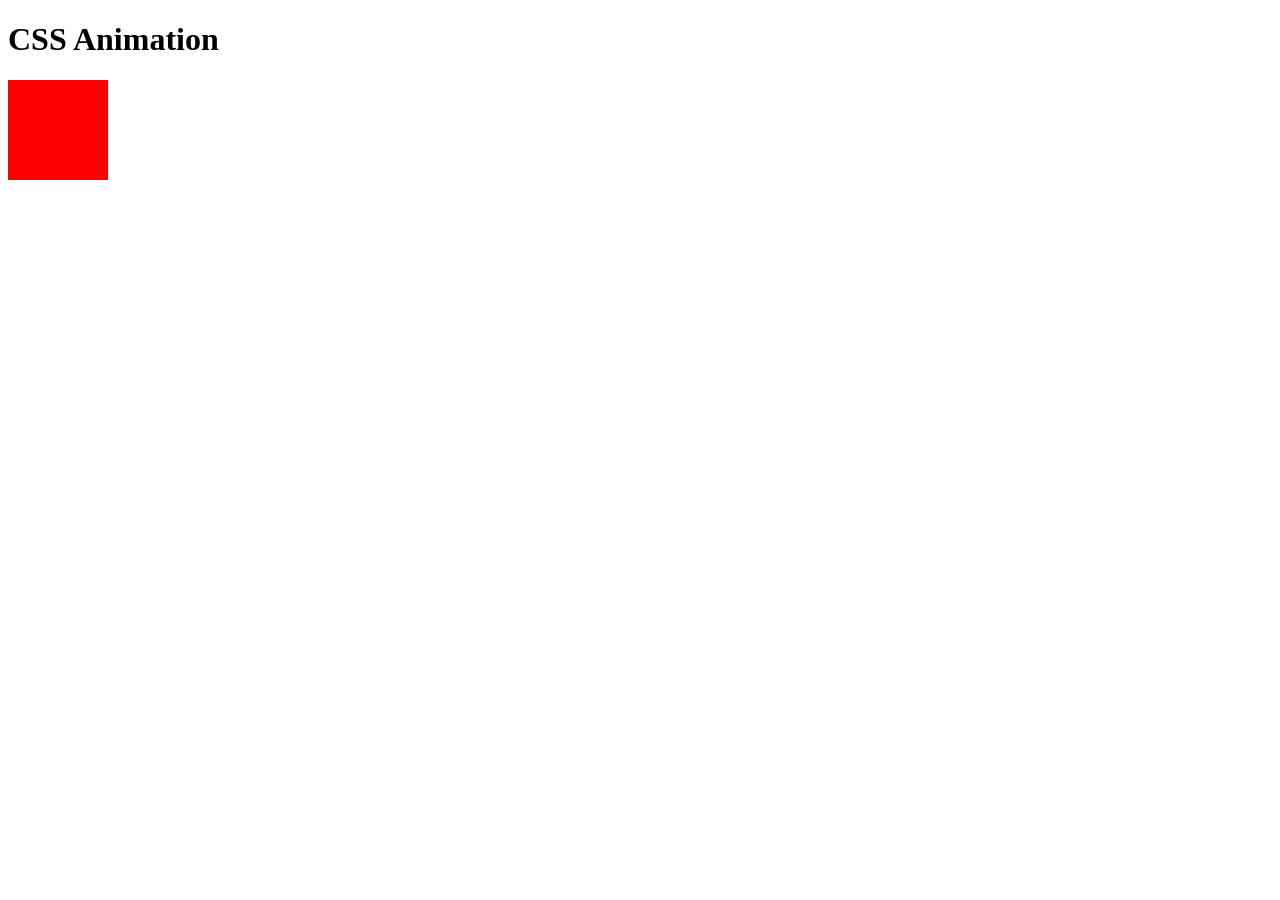
<file: FRONT END/HTML_CSS_PERENEXA/Animations/index.html>
<!DOCTYPE html>
<html>
<head>
<style> 
div {
  width: 100px;
  height: 100px;
  background-color: red;
  animation-name: example;
  animation-duration: 4s ;
  animation-iteration-count: infinite;
  animation-direction: alternate;
  
}

@keyframes example {
  from {background-color: red; border-radius: 0;}
  to {background-color: yellow; border-radius: 50%;}
}
</style>
</head>
<body>

<h1>CSS Animation</h1>

<div></div>



</body>
</html>
</file>
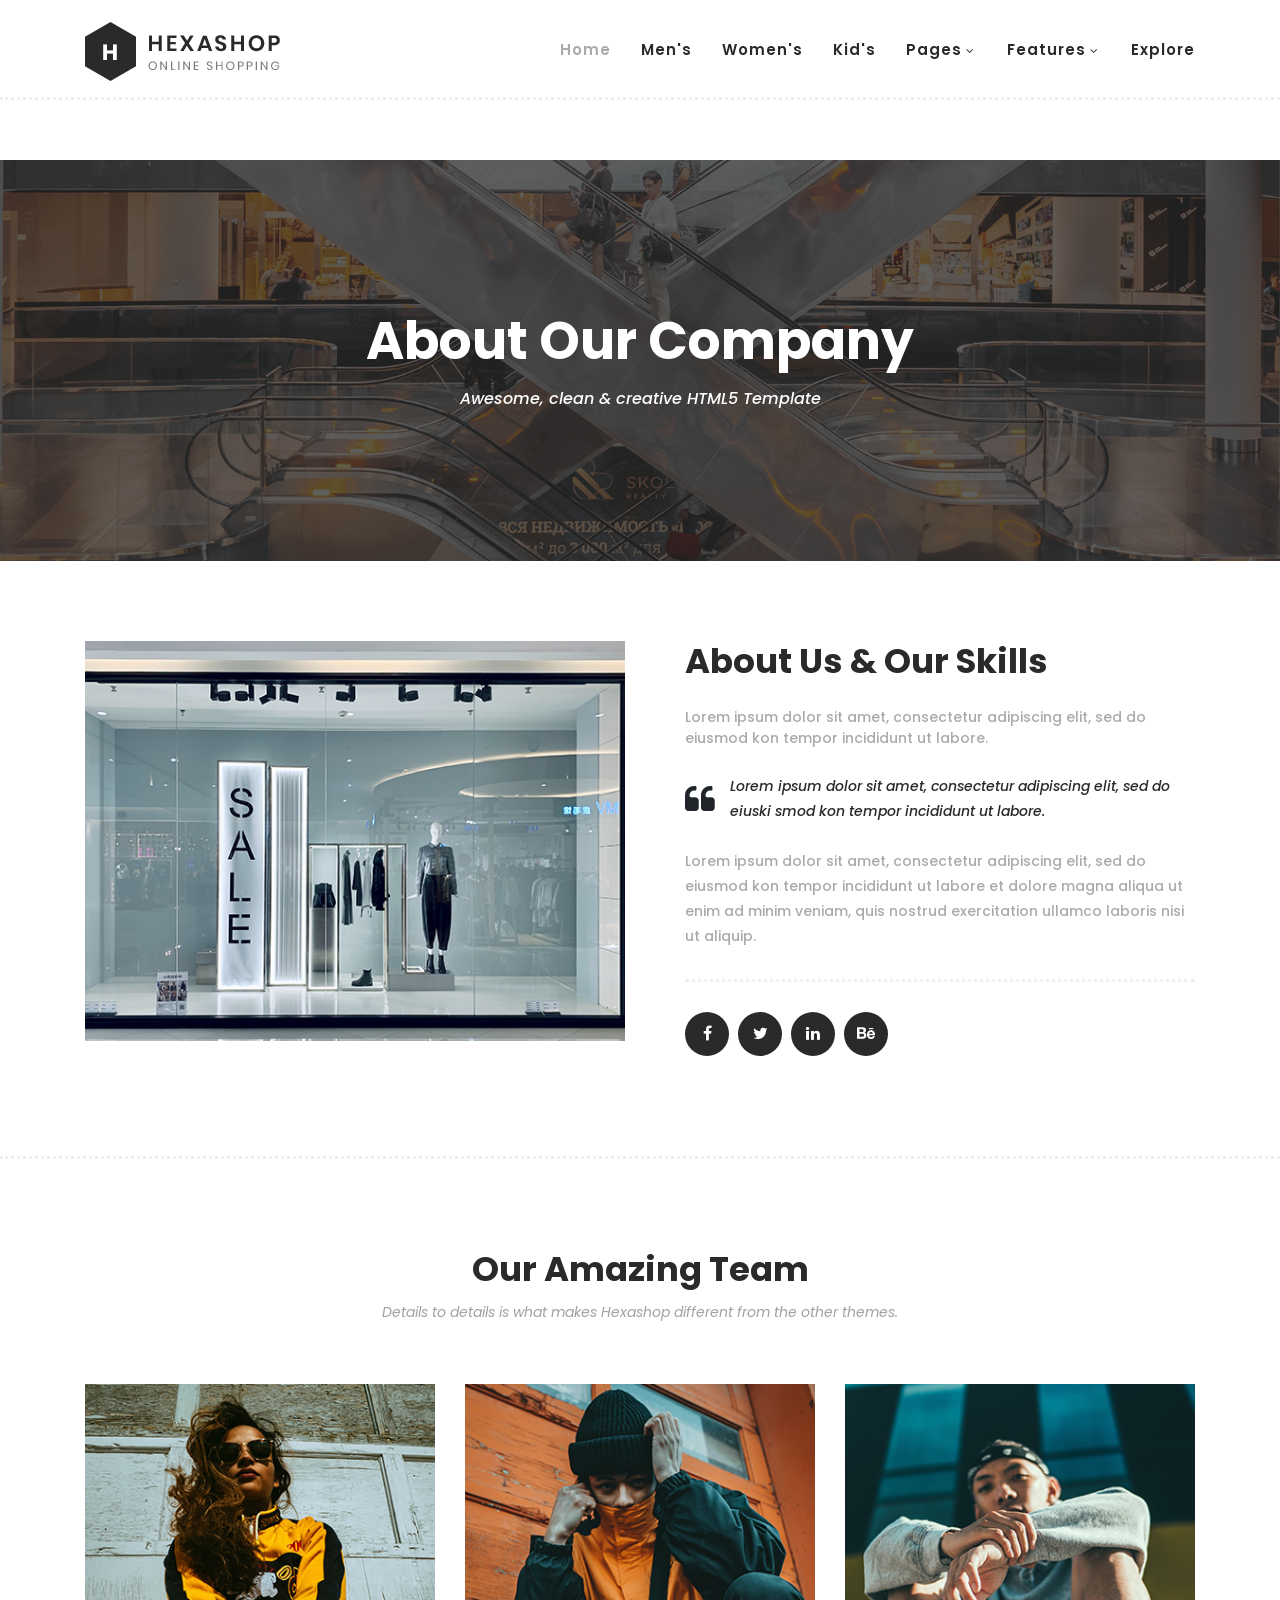
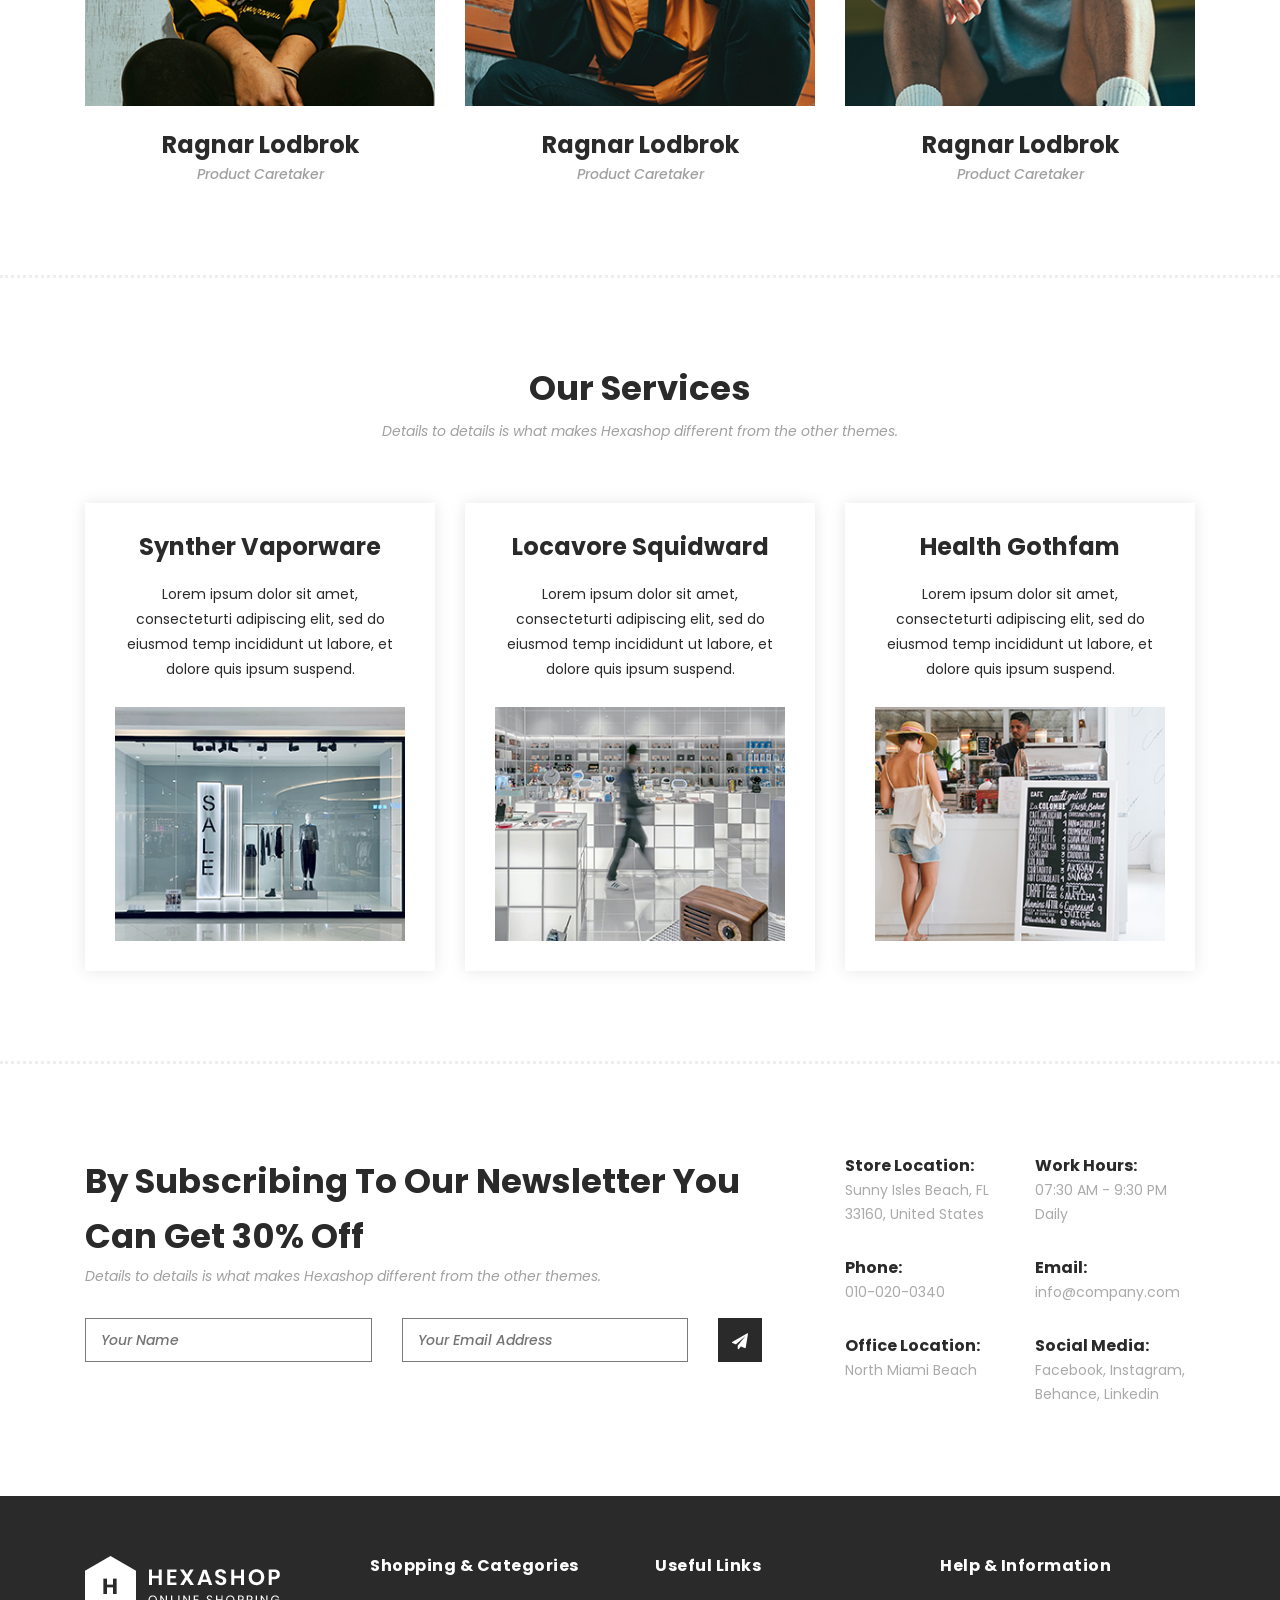
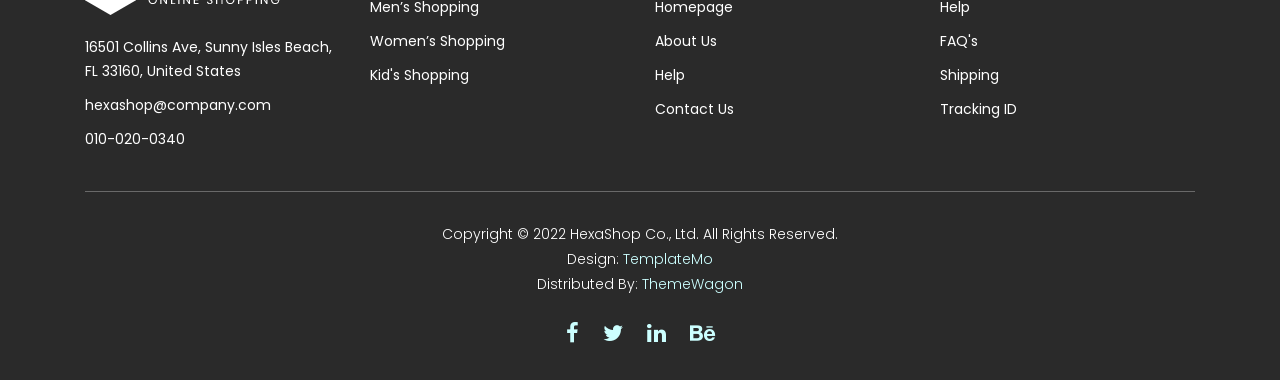
<file: BACK END/templetes/hexashop-1.0.0/hexashop-1.0.0/about.html>
<!DOCTYPE html>
<html lang="en">

  <head>

    <meta charset="utf-8">
    <meta name="viewport" content="width=device-width, initial-scale=1, shrink-to-fit=no">
    <meta name="description" content="">
    <meta name="author" content="">
    <link href="https://fonts.googleapis.com/css?family=Poppins:100,200,300,400,500,600,700,800,900&display=swap" rel="stylesheet">

    <title>Hexashop - About Page</title>


    <!-- Additional CSS Files -->
    <link rel="stylesheet" type="text/css" href="assets/css/bootstrap.min.css">

    <link rel="stylesheet" type="text/css" href="assets/css/font-awesome.css">

    <link rel="stylesheet" href="assets/css/templatemo-hexashop.css">

    <link rel="stylesheet" href="assets/css/owl-carousel.css">

    <link rel="stylesheet" href="assets/css/lightbox.css">
<!--

TemplateMo 571 Hexashop

https://templatemo.com/tm-571-hexashop

-->
    </head>
    
    <body>
    
    <!-- ***** Preloader Start ***** -->
    <div id="preloader">
        <div class="jumper">
            <div></div>
            <div></div>
            <div></div>
        </div>
    </div>  
    <!-- ***** Preloader End ***** -->
    
    
    <!-- ***** Header Area Start ***** -->
    <header class="header-area header-sticky">
        <div class="container">
            <div class="row">
                <div class="col-12">
                    <nav class="main-nav">
                        <!-- ***** Logo Start ***** -->
                        <a href="index.html" class="logo">
                            <img src="assets/images/logo.png">
                        </a>
                        <!-- ***** Logo End ***** -->
                        <!-- ***** Menu Start ***** -->
                        <ul class="nav">
                            <li class="scroll-to-section"><a href="index.html" class="active">Home</a></li>
                            <li class="scroll-to-section"><a href="index.html">Men's</a></li>
                            <li class="scroll-to-section"><a href="index.html">Women's</a></li>
                            <li class="scroll-to-section"><a href="index.html">Kid's</a></li>
                            <li class="submenu">
                                <a href="javascript:;">Pages</a>
                                <ul>
                                    <li><a href="about.html">About Us</a></li>
                                    <li><a href="products.html">Products</a></li>
                                    <li><a href="single-product.html">Single Product</a></li>
                                    <li><a href="contact.html">Contact Us</a></li>
                                </ul>
                            </li>
                            <li class="submenu">
                                <a href="javascript:;">Features</a>
                                <ul>
                                    <li><a href="#">Features Page 1</a></li>
                                    <li><a href="#">Features Page 2</a></li>
                                    <li><a href="#">Features Page 3</a></li>
                                    <li><a rel="nofollow" href="https://templatemo.com/page/4" target="_blank">Template Page 4</a></li>
                                </ul>
                            </li>
                            <li class="scroll-to-section"><a href="index.html">Explore</a></li>
                        </ul>        
                        <a class='menu-trigger'>
                            <span>Menu</span>
                        </a>
                        <!-- ***** Menu End ***** -->
                    </nav>
                </div>
            </div>
        </div>
    </header>
    <!-- ***** Header Area End ***** -->

    <!-- ***** Main Banner Area Start ***** -->
    <div class="page-heading about-page-heading" id="top">
        <div class="container">
            <div class="row">
                <div class="col-lg-12">
                    <div class="inner-content">
                        <h2>About Our Company</h2>
                        <span>Awesome, clean &amp; creative HTML5 Template</span>
                    </div>
                </div>
            </div>
        </div>
    </div>
    <!-- ***** Main Banner Area End ***** -->

    <!-- ***** About Area Starts ***** -->
    <div class="about-us">
        <div class="container">
            <div class="row">
                <div class="col-lg-6">
                    <div class="left-image">
                        <img src="assets/images/about-left-image.jpg" alt="">
                    </div>
                </div>
                <div class="col-lg-6">
                    <div class="right-content">
                        <h4>About Us &amp; Our Skills</h4>
                        <span>Lorem ipsum dolor sit amet, consectetur adipiscing elit, sed do eiusmod kon tempor incididunt ut labore.</span>
                        <div class="quote">
                            <i class="fa fa-quote-left"></i><p>Lorem ipsum dolor sit amet, consectetur adipiscing elit, sed do eiuski smod kon tempor incididunt ut labore.</p>
                        </div>
                        <p>Lorem ipsum dolor sit amet, consectetur adipiscing elit, sed do eiusmod kon tempor incididunt ut labore et dolore magna aliqua ut enim ad minim veniam, quis nostrud exercitation ullamco laboris nisi ut aliquip.</p>
                        <ul>
                            <li><a href="#"><i class="fa fa-facebook"></i></a></li>
                            <li><a href="#"><i class="fa fa-twitter"></i></a></li>
                            <li><a href="#"><i class="fa fa-linkedin"></i></a></li>
                            <li><a href="#"><i class="fa fa-behance"></i></a></li>
                        </ul>
                    </div>
                </div>
            </div>
        </div>
    </div>
    <!-- ***** About Area Ends ***** -->

    <!-- ***** Our Team Area Starts ***** -->
    <section class="our-team">
        <div class="container">
            <div class="row">
                <div class="col-lg-12">
                    <div class="section-heading">
                        <h2>Our Amazing Team</h2>
                        <span>Details to details is what makes Hexashop different from the other themes.</span>
                    </div>
                </div>
                <div class="col-lg-4">
                    <div class="team-item">
                        <div class="thumb">
                            <div class="hover-effect">
                                <div class="inner-content">
                                    <ul>
                                        <li><a href="#"><i class="fa fa-facebook"></i></a></li>
                                        <li><a href="#"><i class="fa fa-twitter"></i></a></li>
                                        <li><a href="#"><i class="fa fa-linkedin"></i></a></li>
                                        <li><a href="#"><i class="fa fa-behance"></i></a></li>
                                    </ul>
                                </div>
                            </div>
                            <img src="assets/images/team-member-01.jpg">
                        </div>
                        <div class="down-content">
                            <h4>Ragnar Lodbrok</h4>
                            <span>Product Caretaker</span>
                        </div>
                    </div>
                </div>
                <div class="col-lg-4">
                    <div class="team-item">
                        <div class="thumb">
                            <div class="hover-effect">
                                <div class="inner-content">
                                    <ul>
                                        <li><a href="#"><i class="fa fa-facebook"></i></a></li>
                                        <li><a href="#"><i class="fa fa-twitter"></i></a></li>
                                        <li><a href="#"><i class="fa fa-linkedin"></i></a></li>
                                        <li><a href="#"><i class="fa fa-behance"></i></a></li>
                                    </ul>
                                </div>
                            </div>
                            <img src="assets/images/team-member-02.jpg">
                        </div>
                        <div class="down-content">
                            <h4>Ragnar Lodbrok</h4>
                            <span>Product Caretaker</span>
                        </div>
                    </div>
                </div>
                <div class="col-lg-4">
                    <div class="team-item">
                        <div class="thumb">
                            <div class="hover-effect">
                                <div class="inner-content">
                                    <ul>
                                        <li><a href="#"><i class="fa fa-facebook"></i></a></li>
                                        <li><a href="#"><i class="fa fa-twitter"></i></a></li>
                                        <li><a href="#"><i class="fa fa-linkedin"></i></a></li>
                                        <li><a href="#"><i class="fa fa-behance"></i></a></li>
                                    </ul>
                                </div>
                            </div>
                            <img src="assets/images/team-member-03.jpg">
                        </div>
                        <div class="down-content">
                            <h4>Ragnar Lodbrok</h4>
                            <span>Product Caretaker</span>
                        </div>
                    </div>
                </div>
            </div>
        </div>
    </section>
    <!-- ***** Our Team Area Ends ***** -->

    <!-- ***** Services Area Starts ***** -->
    <section class="our-services">
        <div class="container">
            <div class="row">
                <div class="col-lg-12">
                    <div class="section-heading">
                        <h2>Our Services</h2>
                        <span>Details to details is what makes Hexashop different from the other themes.</span>
                    </div>
                </div>
                <div class="col-lg-4">
                    <div class="service-item">
                        <h4>Synther Vaporware</h4>
                        <p>Lorem ipsum dolor sit amet, consecteturti adipiscing elit, sed do eiusmod temp incididunt ut labore, et dolore quis ipsum suspend.</p>
                        <img src="assets/images/service-01.jpg" alt="">
                    </div>
                </div>
                <div class="col-lg-4">
                    <div class="service-item">
                        <h4>Locavore Squidward</h4>
                        <p>Lorem ipsum dolor sit amet, consecteturti adipiscing elit, sed do eiusmod temp incididunt ut labore, et dolore quis ipsum suspend.</p>
                        <img src="assets/images/service-02.jpg" alt="">
                    </div>
                </div>
                <div class="col-lg-4">
                    <div class="service-item">
                        <h4>Health Gothfam</h4>
                        <p>Lorem ipsum dolor sit amet, consecteturti adipiscing elit, sed do eiusmod temp incididunt ut labore, et dolore quis ipsum suspend.</p>
                        <img src="assets/images/service-03.jpg" alt="">
                    </div>
                </div>
            </div>
        </div>
    </section>
    <!-- ***** Services Area Ends ***** -->

    <!-- ***** Subscribe Area Starts ***** -->
    <div class="subscribe">
        <div class="container">
            <div class="row">
                <div class="col-lg-8">
                    <div class="section-heading">
                        <h2>By Subscribing To Our Newsletter You Can Get 30% Off</h2>
                        <span>Details to details is what makes Hexashop different from the other themes.</span>
                    </div>
                    <form id="subscribe" action="" method="get">
                        <div class="row">
                          <div class="col-lg-5">
                            <fieldset>
                              <input name="name" type="text" id="name" placeholder="Your Name" required="">
                            </fieldset>
                          </div>
                          <div class="col-lg-5">
                            <fieldset>
                              <input name="email" type="text" id="email" pattern="[^ @]*@[^ @]*" placeholder="Your Email Address" required="">
                            </fieldset>
                          </div>
                          <div class="col-lg-2">
                            <fieldset>
                              <button type="submit" id="form-submit" class="main-dark-button"><i class="fa fa-paper-plane"></i></button>
                            </fieldset>
                          </div>
                        </div>
                    </form>
                </div>
                <div class="col-lg-4">
                    <div class="row">
                        <div class="col-6">
                            <ul>
                                <li>Store Location:<br><span>Sunny Isles Beach, FL 33160, United States</span></li>
                                <li>Phone:<br><span>010-020-0340</span></li>
                                <li>Office Location:<br><span>North Miami Beach</span></li>
                            </ul>
                        </div>
                        <div class="col-6">
                            <ul>
                                <li>Work Hours:<br><span>07:30 AM - 9:30 PM Daily</span></li>
                                <li>Email:<br><span>info@company.com</span></li>
                                <li>Social Media:<br><span><a href="#">Facebook</a>, <a href="#">Instagram</a>, <a href="#">Behance</a>, <a href="#">Linkedin</a></span></li>
                            </ul>
                        </div>
                    </div>
                </div>
            </div>
        </div>
    </div>
    <!-- ***** Subscribe Area Ends ***** -->

    <!-- ***** Footer Start ***** -->
    <footer>
        <div class="container">
            <div class="row">
                <div class="col-lg-3">
                    <div class="first-item">
                        <div class="logo">
                            <img src="assets/images/white-logo.png" alt="hexashop ecommerce templatemo">
                        </div>
                        <ul>
                            <li><a href="#">16501 Collins Ave, Sunny Isles Beach, FL 33160, United States</a></li>
                            <li><a href="#">hexashop@company.com</a></li>
                            <li><a href="#">010-020-0340</a></li>
                        </ul>
                    </div>
                </div>
                <div class="col-lg-3">
                    <h4>Shopping &amp; Categories</h4>
                    <ul>
                        <li><a href="#">Men’s Shopping</a></li>
                        <li><a href="#">Women’s Shopping</a></li>
                        <li><a href="#">Kid's Shopping</a></li>
                    </ul>
                </div>
                <div class="col-lg-3">
                    <h4>Useful Links</h4>
                    <ul>
                        <li><a href="#">Homepage</a></li>
                        <li><a href="#">About Us</a></li>
                        <li><a href="#">Help</a></li>
                        <li><a href="#">Contact Us</a></li>
                    </ul>
                </div>
                <div class="col-lg-3">
                    <h4>Help &amp; Information</h4>
                    <ul>
                        <li><a href="#">Help</a></li>
                        <li><a href="#">FAQ's</a></li>
                        <li><a href="#">Shipping</a></li>
                        <li><a href="#">Tracking ID</a></li>
                    </ul>
                </div>
                <div class="col-lg-12">
                    <div class="under-footer">
                        <p>Copyright © 2022 HexaShop Co., Ltd. All Rights Reserved. 
                        
                        <br>Design: <a href="https://templatemo.com" target="_parent" title="free css templates">TemplateMo</a>

                        <br>Distributed By: <a href="https://themewagon.com" target="_blank" title="free & premium responsive templates">ThemeWagon</a></p>
                        <ul>
                            <li><a href="#"><i class="fa fa-facebook"></i></a></li>
                            <li><a href="#"><i class="fa fa-twitter"></i></a></li>
                            <li><a href="#"><i class="fa fa-linkedin"></i></a></li>
                            <li><a href="#"><i class="fa fa-behance"></i></a></li>
                        </ul>
                    </div>
                </div>
            </div>
        </div>
    </footer>
    

    <!-- jQuery -->
    <script src="assets/js/jquery-2.1.0.min.js"></script>

    <!-- Bootstrap -->
    <script src="assets/js/popper.js"></script>
    <script src="assets/js/bootstrap.min.js"></script>

    <!-- Plugins -->
    <script src="assets/js/owl-carousel.js"></script>
    <script src="assets/js/accordions.js"></script>
    <script src="assets/js/datepicker.js"></script>
    <script src="assets/js/scrollreveal.min.js"></script>
    <script src="assets/js/waypoints.min.js"></script>
    <script src="assets/js/jquery.counterup.min.js"></script>
    <script src="assets/js/imgfix.min.js"></script> 
    <script src="assets/js/slick.js"></script> 
    <script src="assets/js/lightbox.js"></script> 
    <script src="assets/js/isotope.js"></script> 
    
    <!-- Global Init -->
    <script src="assets/js/custom.js"></script>

    <script>

        $(function() {
            var selectedClass = "";
            $("p").click(function(){
            selectedClass = $(this).attr("data-rel");
            $("#portfolio").fadeTo(50, 0.1);
                $("#portfolio div").not("."+selectedClass).fadeOut();
            setTimeout(function() {
              $("."+selectedClass).fadeIn();
              $("#portfolio").fadeTo(50, 1);
            }, 500);
                
            });
        });

    </script>

  </body>

</html>
</file>
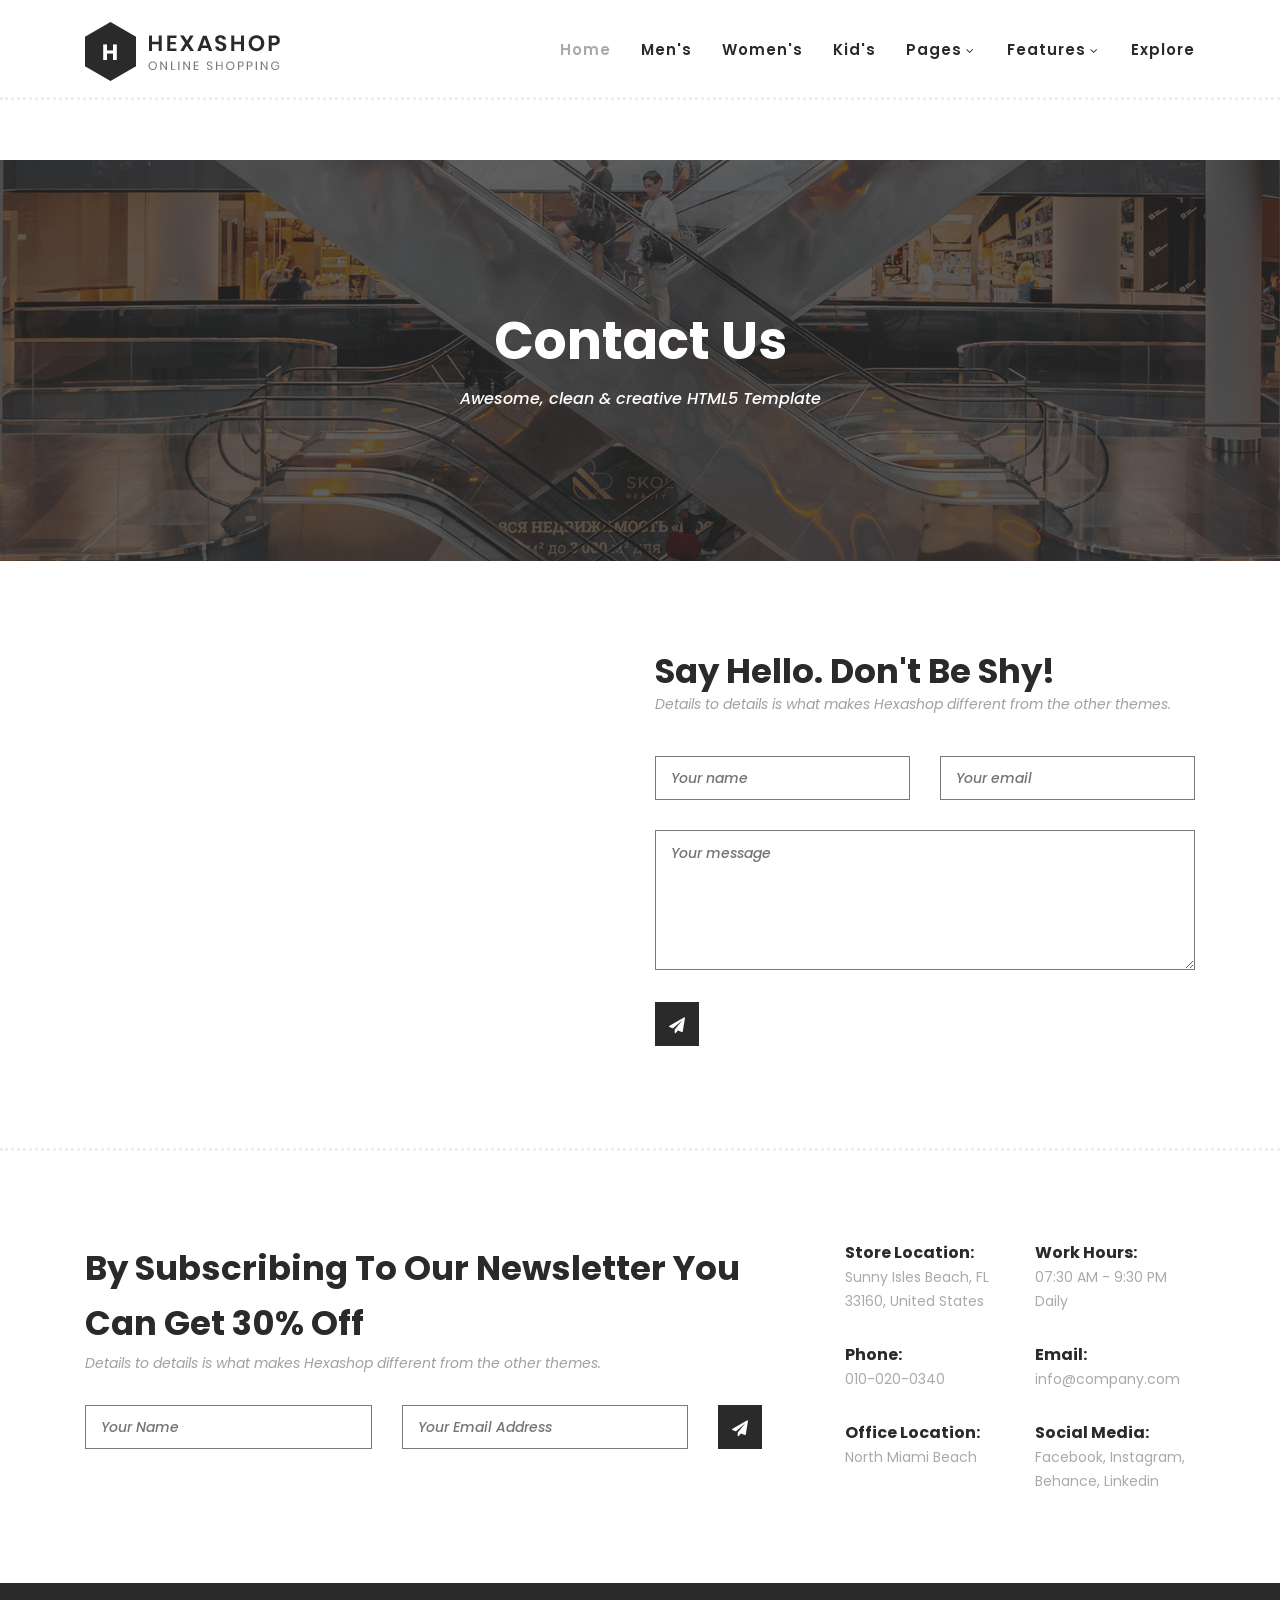
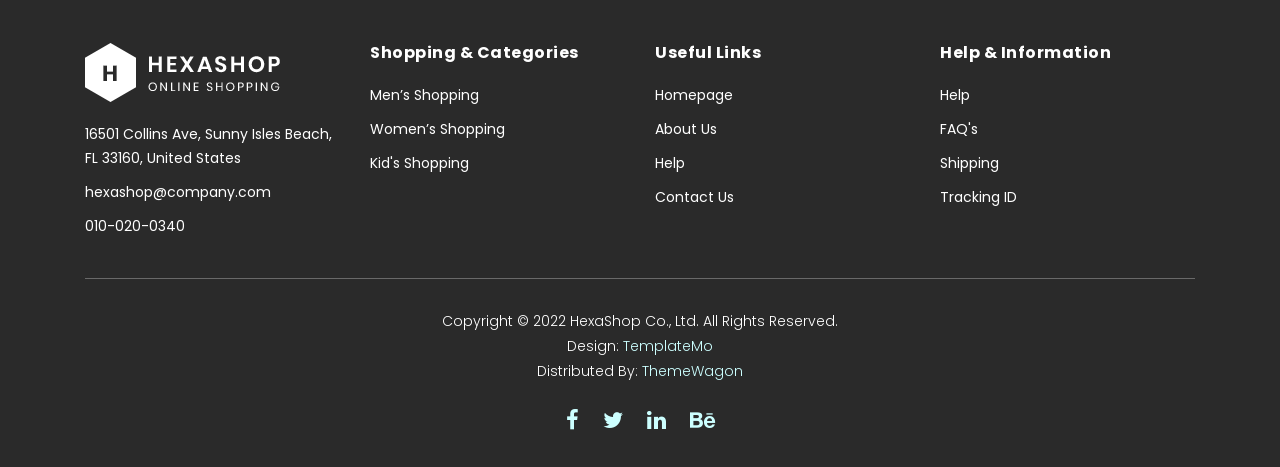
<file: BACK END/templetes/hexashop-1.0.0/hexashop-1.0.0/contact.html>
<!DOCTYPE html>
<html lang="en">

  <head>

    <meta charset="utf-8">
    <meta name="viewport" content="width=device-width, initial-scale=1, shrink-to-fit=no">
    <meta name="description" content="">
    <meta name="author" content="">
    <link href="https://fonts.googleapis.com/css?family=Poppins:100,200,300,400,500,600,700,800,900&display=swap" rel="stylesheet">

    <title>Hexashop - Contact Page</title>


    <!-- Additional CSS Files -->
    <link rel="stylesheet" type="text/css" href="assets/css/bootstrap.min.css">

    <link rel="stylesheet" type="text/css" href="assets/css/font-awesome.css">

    <link rel="stylesheet" href="assets/css/templatemo-hexashop.css">

    <link rel="stylesheet" href="assets/css/owl-carousel.css">

    <link rel="stylesheet" href="assets/css/lightbox.css">
<!--

TemplateMo 571 Hexashop

https://templatemo.com/tm-571-hexashop

-->
    </head>
    
    <body>
    
    <!-- ***** Preloader Start ***** -->
    <div id="preloader">
        <div class="jumper">
            <div></div>
            <div></div>
            <div></div>
        </div>
    </div>  
    <!-- ***** Preloader End ***** -->
    
    
    <!-- ***** Header Area Start ***** -->
    <header class="header-area header-sticky">
        <div class="container">
            <div class="row">
                <div class="col-12">
                    <nav class="main-nav">
                        <!-- ***** Logo Start ***** -->
                        <a href="index.html" class="logo">
                            <img src="assets/images/logo.png">
                        </a>
                        <!-- ***** Logo End ***** -->
                        <!-- ***** Menu Start ***** -->
                        <ul class="nav">
                            <li class="scroll-to-section"><a href="index.html" class="active">Home</a></li>
                            <li class="scroll-to-section"><a href="index.html">Men's</a></li>
                            <li class="scroll-to-section"><a href="index.html">Women's</a></li>
                            <li class="scroll-to-section"><a href="index.html">Kid's</a></li>
                            <li class="submenu">
                                <a href="javascript:;">Pages</a>
                                <ul>
                                    <li><a href="about.html">About Us</a></li>
                                    <li><a href="products.html">Products</a></li>
                                    <li><a href="single-product.html">Single Product</a></li>
                                    <li><a href="contact.html">Contact Us</a></li>
                                </ul>
                            </li>
                            <li class="submenu">
                                <a href="javascript:;">Features</a>
                                <ul>
                                    <li><a href="#">Features Page 1</a></li>
                                    <li><a href="#">Features Page 2</a></li>
                                    <li><a href="#">Features Page 3</a></li>
                                    <li><a rel="nofollow" href="https://templatemo.com/page/4" target="_blank">Template Page 4</a></li>
                                </ul>
                            </li>
                            <li class="scroll-to-section"><a href="index.html">Explore</a></li>
                        </ul>        
                        <a class='menu-trigger'>
                            <span>Menu</span>
                        </a>
                        <!-- ***** Menu End ***** -->
                    </nav>
                </div>
            </div>
        </div>
    </header>
    <!-- ***** Header Area End ***** -->

    <!-- ***** Main Banner Area Start ***** -->
    <div class="page-heading about-page-heading" id="top">
        <div class="container">
            <div class="row">
                <div class="col-lg-12">
                    <div class="inner-content">
                        <h2>Contact Us</h2>
                        <span>Awesome, clean &amp; creative HTML5 Template</span>
                    </div>
                </div>
            </div>
        </div>
    </div>
    <!-- ***** Main Banner Area End ***** -->

    <!-- ***** Contact Area Starts ***** -->
    <div class="contact-us">
        <div class="container">
            <div class="row">
                <div class="col-lg-6">
                    <div id="map">
                      <iframe src="https://www.google.com/maps/embed?pb=!1m18!1m12!1m3!1d90186.37207676383!2d-80.13495239500924!3d25.9317678710111!2m3!1f0!2f0!3f0!3m2!1i1024!2i768!4f13.1!3m3!1m2!1s0x88d9ad1877e4a82d%3A0xa891714787d1fb5e!2sPier%20Park!5e1!3m2!1sen!2sth!4v1637512439384!5m2!1sen!2sth" width="100%" height="400px" frameborder="0" style="border:0" allowfullscreen></iframe>
                      <!-- You can simply copy and paste "Embed a map" code from Google Maps for any location. -->
                      
                    </div>
                </div>
                <div class="col-lg-6">
                    <div class="section-heading">
                        <h2>Say Hello. Don't Be Shy!</h2>
                        <span>Details to details is what makes Hexashop different from the other themes.</span>
                    </div>
                    <form id="contact" action="" method="post">
                        <div class="row">
                          <div class="col-lg-6">
                            <fieldset>
                              <input name="name" type="text" id="name" placeholder="Your name" required="">
                            </fieldset>
                          </div>
                          <div class="col-lg-6">
                            <fieldset>
                              <input name="email" type="text" id="email" placeholder="Your email" required="">
                            </fieldset>
                          </div>
                          <div class="col-lg-12">
                            <fieldset>
                              <textarea name="message" rows="6" id="message" placeholder="Your message" required=""></textarea>
                            </fieldset>
                          </div>
                          <div class="col-lg-12">
                            <fieldset>
                              <button type="submit" id="form-submit" class="main-dark-button"><i class="fa fa-paper-plane"></i></button>
                          </div>
                        </div>
                      </form>
                </div>
            </div>
        </div>
    </div>
    <!-- ***** Contact Area Ends ***** -->

    <!-- ***** Subscribe Area Starts ***** -->
    <div class="subscribe">
        <div class="container">
            <div class="row">
                <div class="col-lg-8">
                    <div class="section-heading">
                        <h2>By Subscribing To Our Newsletter You Can Get 30% Off</h2>
                        <span>Details to details is what makes Hexashop different from the other themes.</span>
                    </div>
                    <form id="subscribe" action="" method="get">
                        <div class="row">
                          <div class="col-lg-5">
                            <fieldset>
                              <input name="name" type="text" id="name" placeholder="Your Name" required="">
                            </fieldset>
                          </div>
                          <div class="col-lg-5">
                            <fieldset>
                              <input name="email" type="text" id="email" pattern="[^ @]*@[^ @]*" placeholder="Your Email Address" required="">
                            </fieldset>
                          </div>
                          <div class="col-lg-2">
                            <fieldset>
                              <button type="submit" id="form-submit" class="main-dark-button"><i class="fa fa-paper-plane"></i></button>
                            </fieldset>
                          </div>
                        </div>
                    </form>
                </div>
                <div class="col-lg-4">
                    <div class="row">
                        <div class="col-6">
                            <ul>
                                <li>Store Location:<br><span>Sunny Isles Beach, FL 33160, United States</span></li>
                                <li>Phone:<br><span>010-020-0340</span></li>
                                <li>Office Location:<br><span>North Miami Beach</span></li>
                            </ul>
                        </div>
                        <div class="col-6">
                            <ul>
                                <li>Work Hours:<br><span>07:30 AM - 9:30 PM Daily</span></li>
                                <li>Email:<br><span>info@company.com</span></li>
                                <li>Social Media:<br><span><a href="#">Facebook</a>, <a href="#">Instagram</a>, <a href="#">Behance</a>, <a href="#">Linkedin</a></span></li>
                            </ul>
                        </div>
                    </div>
                </div>
            </div>
        </div>
    </div>
    <!-- ***** Subscribe Area Ends ***** -->

    <!-- ***** Footer Start ***** -->
    <footer>
        <div class="container">
            <div class="row">
                <div class="col-lg-3">
                    <div class="first-item">
                        <div class="logo">
                            <img src="assets/images/white-logo.png" alt="hexashop ecommerce templatemo">
                        </div>
                        <ul>
                            <li><a href="#">16501 Collins Ave, Sunny Isles Beach, FL 33160, United States</a></li>
                            <li><a href="#">hexashop@company.com</a></li>
                            <li><a href="#">010-020-0340</a></li>
                        </ul>
                    </div>
                </div>
                <div class="col-lg-3">
                    <h4>Shopping &amp; Categories</h4>
                    <ul>
                        <li><a href="#">Men’s Shopping</a></li>
                        <li><a href="#">Women’s Shopping</a></li>
                        <li><a href="#">Kid's Shopping</a></li>
                    </ul>
                </div>
                <div class="col-lg-3">
                    <h4>Useful Links</h4>
                    <ul>
                        <li><a href="#">Homepage</a></li>
                        <li><a href="#">About Us</a></li>
                        <li><a href="#">Help</a></li>
                        <li><a href="#">Contact Us</a></li>
                    </ul>
                </div>
                <div class="col-lg-3">
                    <h4>Help &amp; Information</h4>
                    <ul>
                        <li><a href="#">Help</a></li>
                        <li><a href="#">FAQ's</a></li>
                        <li><a href="#">Shipping</a></li>
                        <li><a href="#">Tracking ID</a></li>
                    </ul>
                </div>
                <div class="col-lg-12">
                    <div class="under-footer">
                        <p>Copyright © 2022 HexaShop Co., Ltd. All Rights Reserved. 
                        
                        <br>Design: <a href="https://templatemo.com" target="_parent" title="free css templates">TemplateMo</a>

                        <br>Distributed By: <a href="https://themewagon.com" target="_blank" title="free & premium responsive templates">ThemeWagon</a></p>
                        <ul>
                            <li><a href="#"><i class="fa fa-facebook"></i></a></li>
                            <li><a href="#"><i class="fa fa-twitter"></i></a></li>
                            <li><a href="#"><i class="fa fa-linkedin"></i></a></li>
                            <li><a href="#"><i class="fa fa-behance"></i></a></li>
                        </ul>
                    </div>
                </div>
            </div>
        </div>
    </footer>
    

    <!-- jQuery -->
    <script src="assets/js/jquery-2.1.0.min.js"></script>

    <!-- Bootstrap -->
    <script src="assets/js/popper.js"></script>
    <script src="assets/js/bootstrap.min.js"></script>

    <!-- Plugins -->
    <script src="assets/js/owl-carousel.js"></script>
    <script src="assets/js/accordions.js"></script>
    <script src="assets/js/datepicker.js"></script>
    <script src="assets/js/scrollreveal.min.js"></script>
    <script src="assets/js/waypoints.min.js"></script>
    <script src="assets/js/jquery.counterup.min.js"></script>
    <script src="assets/js/imgfix.min.js"></script> 
    <script src="assets/js/slick.js"></script> 
    <script src="assets/js/lightbox.js"></script> 
    <script src="assets/js/isotope.js"></script> 
    
    <!-- Global Init -->
    <script src="assets/js/custom.js"></script>

    <script>

        $(function() {
            var selectedClass = "";
            $("p").click(function(){
            selectedClass = $(this).attr("data-rel");
            $("#portfolio").fadeTo(50, 0.1);
                $("#portfolio div").not("."+selectedClass).fadeOut();
            setTimeout(function() {
              $("."+selectedClass).fadeIn();
              $("#portfolio").fadeTo(50, 1);
            }, 500);
                
            });
        });

    </script>

  </body>

</html>
</file>
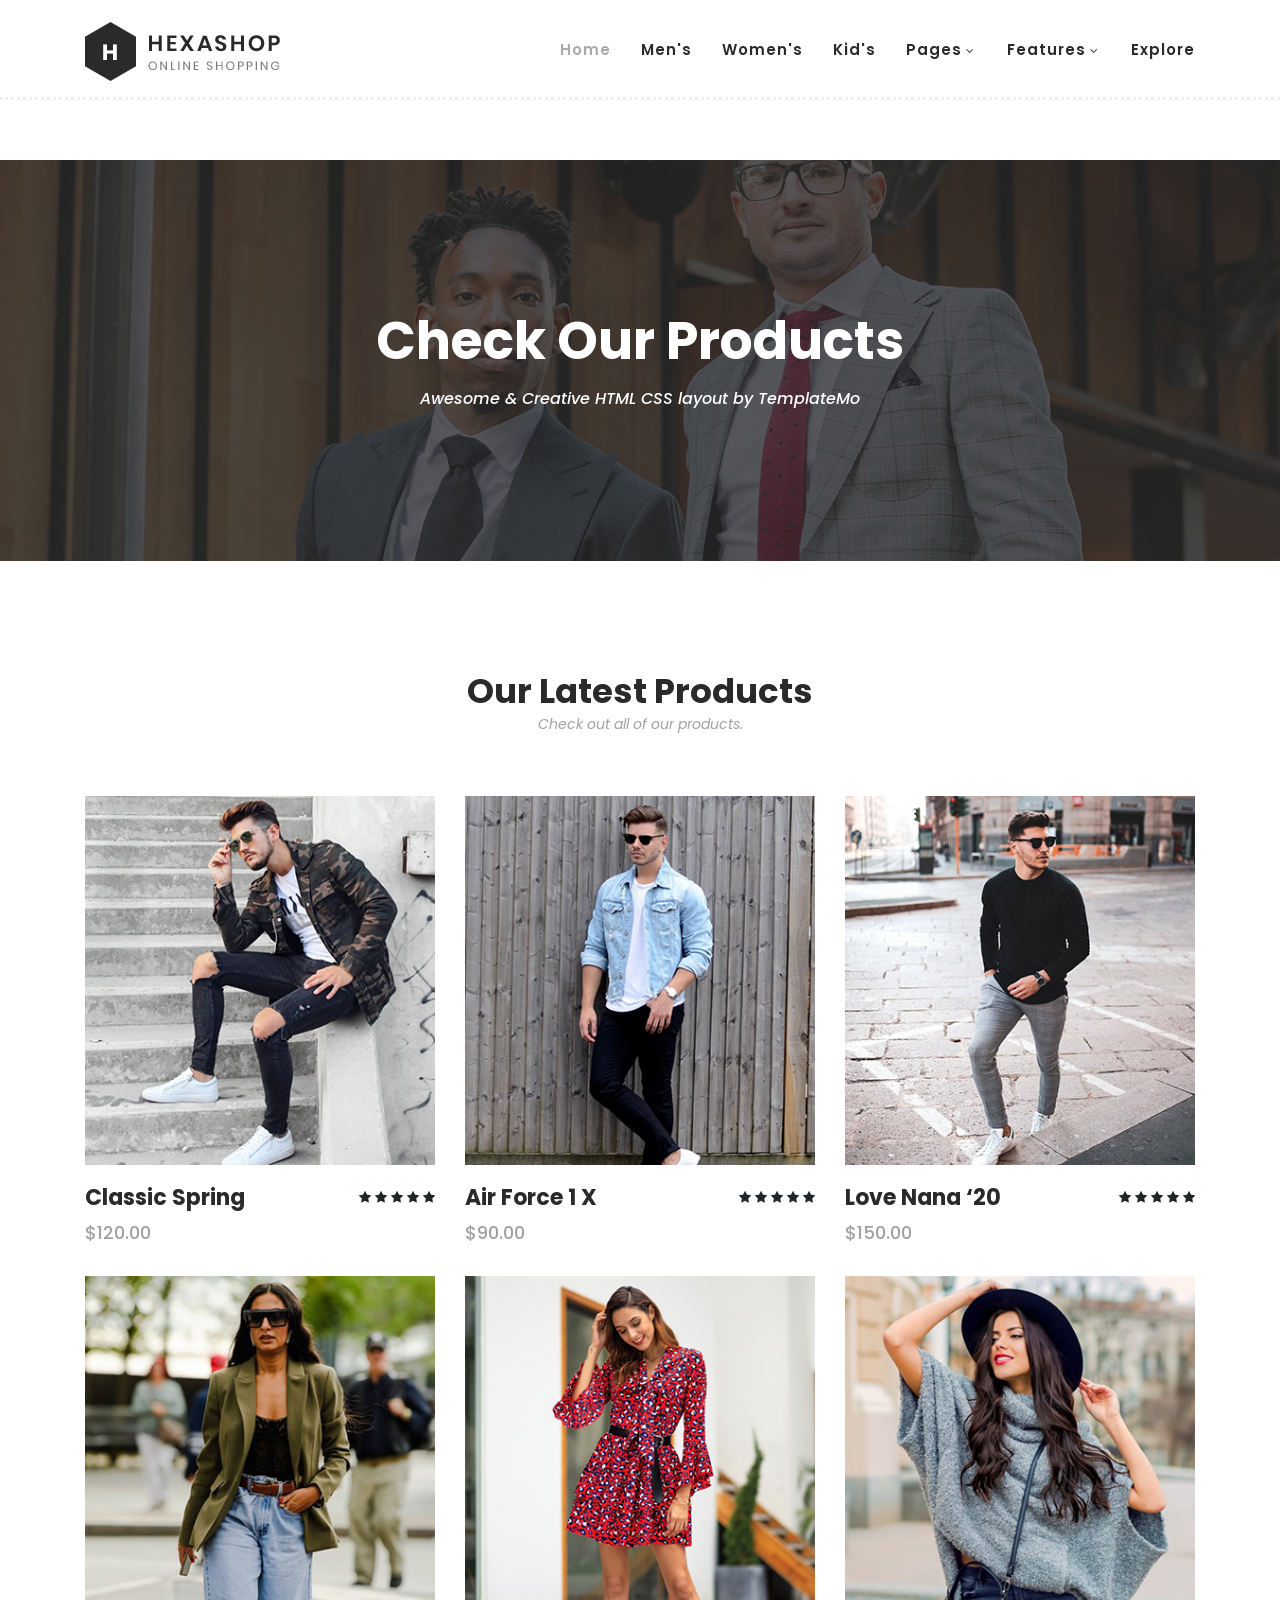
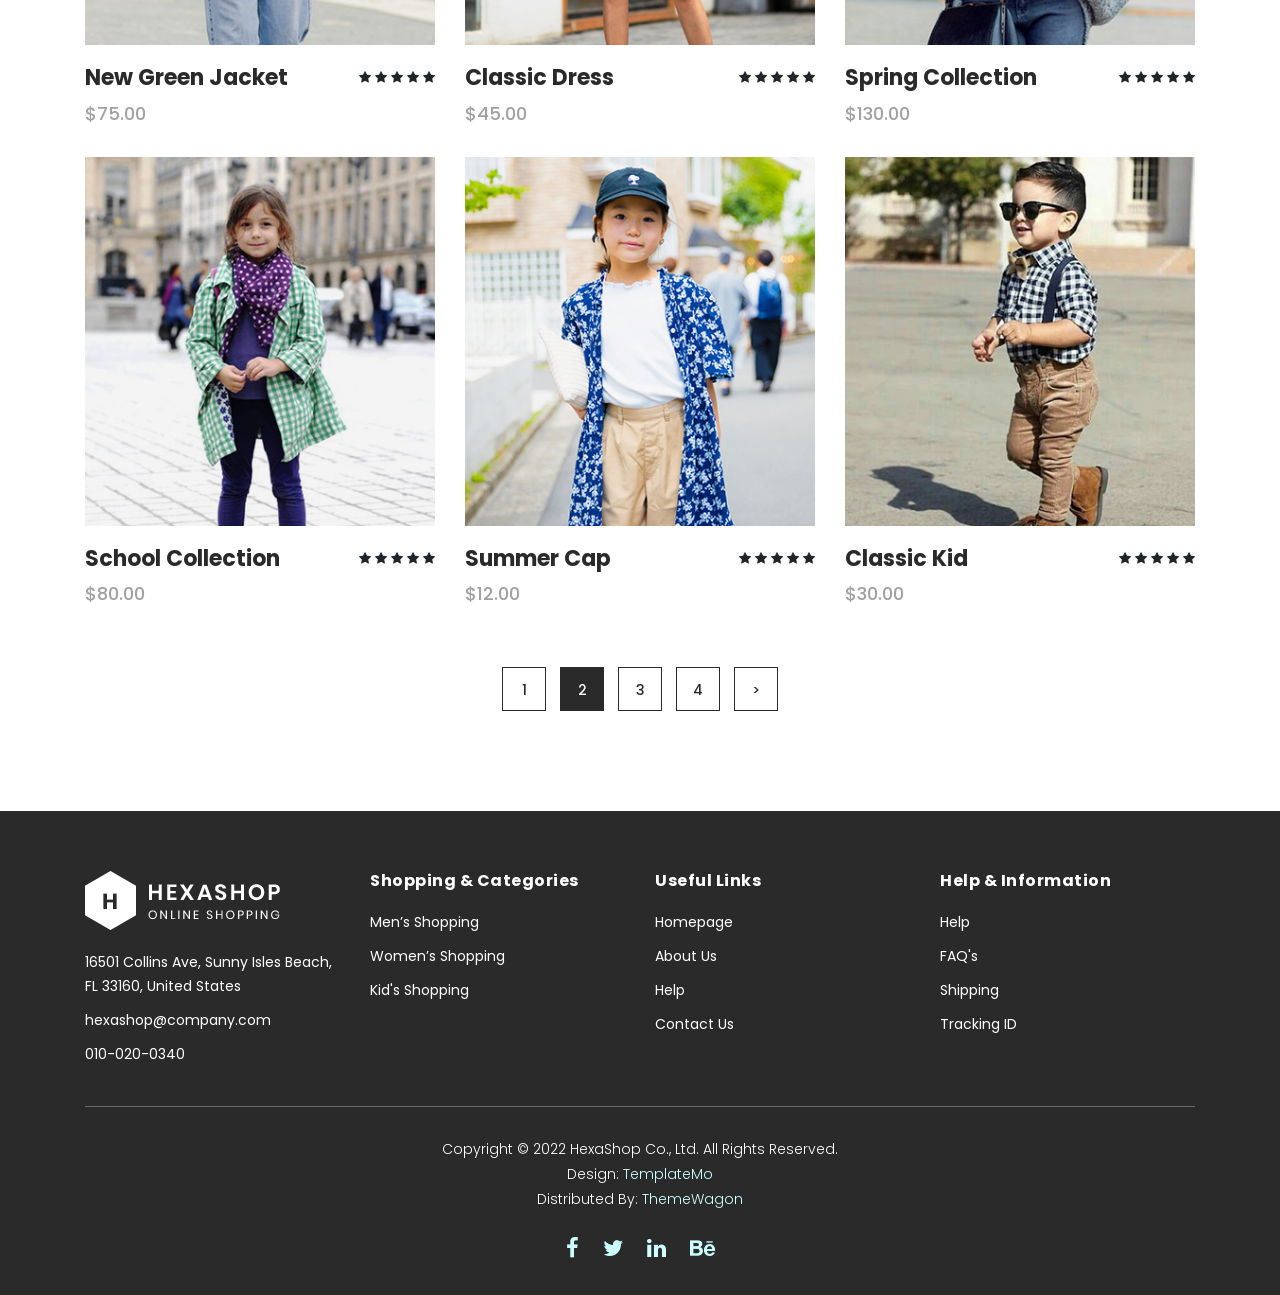
<file: BACK END/templetes/hexashop-1.0.0/hexashop-1.0.0/products.html>
<!DOCTYPE html>
<html lang="en">

  <head>

    <meta charset="utf-8">
    <meta name="viewport" content="width=device-width, initial-scale=1, shrink-to-fit=no">
    <meta name="description" content="">
    <meta name="author" content="">
    <link href="https://fonts.googleapis.com/css?family=Poppins:100,200,300,400,500,600,700,800,900&display=swap" rel="stylesheet">

    <title>Hexashop - Product Listing Page</title>


    <!-- Additional CSS Files -->
    <link rel="stylesheet" type="text/css" href="assets/css/bootstrap.min.css">

    <link rel="stylesheet" type="text/css" href="assets/css/font-awesome.css">

    <link rel="stylesheet" href="assets/css/templatemo-hexashop.css">

    <link rel="stylesheet" href="assets/css/owl-carousel.css">

    <link rel="stylesheet" href="assets/css/lightbox.css">
<!--

TemplateMo 571 Hexashop

https://templatemo.com/tm-571-hexashop

-->
    </head>
    
    <body>
    
    <!-- ***** Preloader Start ***** -->
    <div id="preloader">
        <div class="jumper">
            <div></div>
            <div></div>
            <div></div>
        </div>
    </div>  
    <!-- ***** Preloader End ***** -->
    
    
    <!-- ***** Header Area Start ***** -->
    <header class="header-area header-sticky">
        <div class="container">
            <div class="row">
                <div class="col-12">
                    <nav class="main-nav">
                        <!-- ***** Logo Start ***** -->
                        <a href="index.html" class="logo">
                            <img src="assets/images/logo.png">
                        </a>
                        <!-- ***** Logo End ***** -->
                        <!-- ***** Menu Start ***** -->
                        <ul class="nav">
                            <li class="scroll-to-section"><a href="index.html" class="active">Home</a></li>
                            <li class="scroll-to-section"><a href="index.html">Men's</a></li>
                            <li class="scroll-to-section"><a href="index.html">Women's</a></li>
                            <li class="scroll-to-section"><a href="index.html">Kid's</a></li>
                            <li class="submenu">
                                <a href="javascript:;">Pages</a>
                                <ul>
                                    <li><a href="about.html">About Us</a></li>
                                    <li><a href="products.html">Products</a></li>
                                    <li><a href="single-product.html">Single Product</a></li>
                                    <li><a href="contact.html">Contact Us</a></li>
                                </ul>
                            </li>
                            <li class="submenu">
                                <a href="javascript:;">Features</a>
                                <ul>
                                    <li><a href="#">Features Page 1</a></li>
                                    <li><a href="#">Features Page 2</a></li>
                                    <li><a href="#">Features Page 3</a></li>
                                    <li><a rel="nofollow" href="https://templatemo.com/page/4" target="_blank">Template Page 4</a></li>
                                </ul>
                            </li>
                            <li class="scroll-to-section"><a href="index.html">Explore</a></li>
                        </ul>        
                        <a class='menu-trigger'>
                            <span>Menu</span>
                        </a>
                        <!-- ***** Menu End ***** -->
                    </nav>
                </div>
            </div>
        </div>
    </header>
    <!-- ***** Header Area End ***** -->

    <!-- ***** Main Banner Area Start ***** -->
    <div class="page-heading" id="top">
        <div class="container">
            <div class="row">
                <div class="col-lg-12">
                    <div class="inner-content">
                        <h2>Check Our Products</h2>
                        <span>Awesome &amp; Creative HTML CSS layout by TemplateMo</span>
                    </div>
                </div>
            </div>
        </div>
    </div>
    <!-- ***** Main Banner Area End ***** -->


    <!-- ***** Products Area Starts ***** -->
    <section class="section" id="products">
        <div class="container">
            <div class="row">
                <div class="col-lg-12">
                    <div class="section-heading">
                        <h2>Our Latest Products</h2>
                        <span>Check out all of our products.</span>
                    </div>
                </div>
            </div>
        </div>
        <div class="container">
            <div class="row">
                <div class="col-lg-4">
                    <div class="item">
                        <div class="thumb">
                            <div class="hover-content">
                                <ul>
                                    <li><a href="single-product.html"><i class="fa fa-eye"></i></a></li>
                                    <li><a href="single-product.html"><i class="fa fa-star"></i></a></li>
                                    <li><a href="single-product.html"><i class="fa fa-shopping-cart"></i></a></li>
                                </ul>
                            </div>
                            <img src="assets/images/men-01.jpg" alt="">
                        </div>
                        <div class="down-content">
                            <h4>Classic Spring</h4>
                            <span>$120.00</span>
                            <ul class="stars">
                                <li><i class="fa fa-star"></i></li>
                                <li><i class="fa fa-star"></i></li>
                                <li><i class="fa fa-star"></i></li>
                                <li><i class="fa fa-star"></i></li>
                                <li><i class="fa fa-star"></i></li>
                            </ul>
                        </div>
                    </div>
                </div>
                <div class="col-lg-4">
                    <div class="item">
                        <div class="thumb">
                            <div class="hover-content">
                                <ul>
                                    <li><a href="single-product.html"><i class="fa fa-eye"></i></a></li>
                                    <li><a href="single-product.html"><i class="fa fa-star"></i></a></li>
                                    <li><a href="single-product.html"><i class="fa fa-shopping-cart"></i></a></li>
                                </ul>
                            </div>
                            <img src="assets/images/men-02.jpg" alt="">
                        </div>
                        <div class="down-content">
                            <h4>Air Force 1 X</h4>
                            <span>$90.00</span>
                            <ul class="stars">
                                <li><i class="fa fa-star"></i></li>
                                <li><i class="fa fa-star"></i></li>
                                <li><i class="fa fa-star"></i></li>
                                <li><i class="fa fa-star"></i></li>
                                <li><i class="fa fa-star"></i></li>
                            </ul>
                        </div>
                    </div>
                </div>
                <div class="col-lg-4">
                    <div class="item">
                        <div class="thumb">
                            <div class="hover-content">
                                <ul>
                                    <li><a href="single-product.html"><i class="fa fa-eye"></i></a></li>
                                    <li><a href="single-product.html"><i class="fa fa-star"></i></a></li>
                                    <li><a href="single-product.html"><i class="fa fa-shopping-cart"></i></a></li>
                                </ul>
                            </div>
                            <img src="assets/images/men-03.jpg" alt="">
                        </div>
                        <div class="down-content">
                            <h4>Love Nana ‘20</h4>
                            <span>$150.00</span>
                            <ul class="stars">
                                <li><i class="fa fa-star"></i></li>
                                <li><i class="fa fa-star"></i></li>
                                <li><i class="fa fa-star"></i></li>
                                <li><i class="fa fa-star"></i></li>
                                <li><i class="fa fa-star"></i></li>
                            </ul>
                        </div>
                    </div>
                </div>
                <div class="col-lg-4">
                    <div class="item">
                        <div class="thumb">
                            <div class="hover-content">
                                <ul>
                                    <li><a href="single-product.html"><i class="fa fa-eye"></i></a></li>
                                    <li><a href="single-product.html"><i class="fa fa-star"></i></a></li>
                                    <li><a href="single-product.html"><i class="fa fa-shopping-cart"></i></a></li>
                                </ul>
                            </div>
                            <img src="assets/images/women-01.jpg" alt="">
                        </div>
                        <div class="down-content">
                            <h4>New Green Jacket</h4>
                            <span>$75.00</span>
                            <ul class="stars">
                                <li><i class="fa fa-star"></i></li>
                                <li><i class="fa fa-star"></i></li>
                                <li><i class="fa fa-star"></i></li>
                                <li><i class="fa fa-star"></i></li>
                                <li><i class="fa fa-star"></i></li>
                            </ul>
                        </div>
                    </div>
                </div>
                <div class="col-lg-4">
                    <div class="item">
                        <div class="thumb">
                            <div class="hover-content">
                                <ul>
                                    <li><a href="single-product.html"><i class="fa fa-eye"></i></a></li>
                                    <li><a href="single-product.html"><i class="fa fa-star"></i></a></li>
                                    <li><a href="single-product.html"><i class="fa fa-shopping-cart"></i></a></li>
                                </ul>
                            </div>
                            <img src="assets/images/women-02.jpg" alt="">
                        </div>
                        <div class="down-content">
                            <h4>Classic Dress</h4>
                            <span>$45.00</span>
                            <ul class="stars">
                                <li><i class="fa fa-star"></i></li>
                                <li><i class="fa fa-star"></i></li>
                                <li><i class="fa fa-star"></i></li>
                                <li><i class="fa fa-star"></i></li>
                                <li><i class="fa fa-star"></i></li>
                            </ul>
                        </div>
                    </div>
                </div>
                <div class="col-lg-4">
                    <div class="item">
                        <div class="thumb">
                            <div class="hover-content">
                                <ul>
                                    <li><a href="single-product.html"><i class="fa fa-eye"></i></a></li>
                                    <li><a href="single-product.html"><i class="fa fa-star"></i></a></li>
                                    <li><a href="single-product.html"><i class="fa fa-shopping-cart"></i></a></li>
                                </ul>
                            </div>
                            <img src="assets/images/women-03.jpg" alt="">
                        </div>
                        <div class="down-content">
                            <h4>Spring Collection</h4>
                            <span>$130.00</span>
                            <ul class="stars">
                                <li><i class="fa fa-star"></i></li>
                                <li><i class="fa fa-star"></i></li>
                                <li><i class="fa fa-star"></i></li>
                                <li><i class="fa fa-star"></i></li>
                                <li><i class="fa fa-star"></i></li>
                            </ul>
                        </div>
                    </div>
                </div>
                <div class="col-lg-4">
                    <div class="item">
                        <div class="thumb">
                            <div class="hover-content">
                                <ul>
                                    <li><a href="single-product.html"><i class="fa fa-eye"></i></a></li>
                                    <li><a href="single-product.html"><i class="fa fa-star"></i></a></li>
                                    <li><a href="single-product.html"><i class="fa fa-shopping-cart"></i></a></li>
                                </ul>
                            </div>
                            <img src="assets/images/kid-01.jpg" alt="">
                        </div>
                        <div class="down-content">
                            <h4>School Collection</h4>
                            <span>$80.00</span>
                            <ul class="stars">
                                <li><i class="fa fa-star"></i></li>
                                <li><i class="fa fa-star"></i></li>
                                <li><i class="fa fa-star"></i></li>
                                <li><i class="fa fa-star"></i></li>
                                <li><i class="fa fa-star"></i></li>
                            </ul>
                        </div>
                    </div>
                </div>
                <div class="col-lg-4">
                    <div class="item">
                        <div class="thumb">
                            <div class="hover-content">
                                <ul>
                                    <li><a href="single-product.html"><i class="fa fa-eye"></i></a></li>
                                    <li><a href="single-product.html"><i class="fa fa-star"></i></a></li>
                                    <li><a href="single-product.html"><i class="fa fa-shopping-cart"></i></a></li>
                                </ul>
                            </div>
                            <img src="assets/images/kid-02.jpg" alt="">
                        </div>
                        <div class="down-content">
                            <h4>Summer Cap</h4>
                            <span>$12.00</span>
                            <ul class="stars">
                                <li><i class="fa fa-star"></i></li>
                                <li><i class="fa fa-star"></i></li>
                                <li><i class="fa fa-star"></i></li>
                                <li><i class="fa fa-star"></i></li>
                                <li><i class="fa fa-star"></i></li>
                            </ul>
                        </div>
                    </div>
                </div>
                <div class="col-lg-4">
                    <div class="item">
                        <div class="thumb">
                            <div class="hover-content">
                                <ul>
                                    <li><a href="single-product.html"><i class="fa fa-eye"></i></a></li>
                                    <li><a href="single-product.html"><i class="fa fa-star"></i></a></li>
                                    <li><a href="single-product.html"><i class="fa fa-shopping-cart"></i></a></li>
                                </ul>
                            </div>
                            <img src="assets/images/kid-03.jpg" alt="">
                        </div>
                        <div class="down-content">
                            <h4>Classic Kid</h4>
                            <span>$30.00</span>
                            <ul class="stars">
                                <li><i class="fa fa-star"></i></li>
                                <li><i class="fa fa-star"></i></li>
                                <li><i class="fa fa-star"></i></li>
                                <li><i class="fa fa-star"></i></li>
                                <li><i class="fa fa-star"></i></li>
                            </ul>
                        </div>
                    </div>
                </div>
                <div class="col-lg-12">
                    <div class="pagination">
                        <ul>
                            <li>
                                <a href="#">1</a>
                            </li>
                            <li class="active">
                                <a href="#">2</a>
                            </li>
                            <li>
                                <a href="#">3</a>
                            </li>
                            <li>
                                <a href="#">4</a>
                            </li>
                            <li>
                                <a href="#">></a>
                            </li>
                        </ul>
                    </div>
                </div>
            </div>
        </div>
    </section>
    <!-- ***** Products Area Ends ***** -->
    
    <!-- ***** Footer Start ***** -->
    <footer>
        <div class="container">
            <div class="row">
                <div class="col-lg-3">
                    <div class="first-item">
                        <div class="logo">
                            <img src="assets/images/white-logo.png" alt="hexashop ecommerce templatemo">
                        </div>
                        <ul>
                            <li><a href="#">16501 Collins Ave, Sunny Isles Beach, FL 33160, United States</a></li>
                            <li><a href="#">hexashop@company.com</a></li>
                            <li><a href="#">010-020-0340</a></li>
                        </ul>
                    </div>
                </div>
                <div class="col-lg-3">
                    <h4>Shopping &amp; Categories</h4>
                    <ul>
                        <li><a href="#">Men’s Shopping</a></li>
                        <li><a href="#">Women’s Shopping</a></li>
                        <li><a href="#">Kid's Shopping</a></li>
                    </ul>
                </div>
                <div class="col-lg-3">
                    <h4>Useful Links</h4>
                    <ul>
                        <li><a href="#">Homepage</a></li>
                        <li><a href="#">About Us</a></li>
                        <li><a href="#">Help</a></li>
                        <li><a href="#">Contact Us</a></li>
                    </ul>
                </div>
                <div class="col-lg-3">
                    <h4>Help &amp; Information</h4>
                    <ul>
                        <li><a href="#">Help</a></li>
                        <li><a href="#">FAQ's</a></li>
                        <li><a href="#">Shipping</a></li>
                        <li><a href="#">Tracking ID</a></li>
                    </ul>
                </div>
                <div class="col-lg-12">
                    <div class="under-footer">
                        <p>Copyright © 2022 HexaShop Co., Ltd. All Rights Reserved. 
                        
                        <br>Design: <a href="https://templatemo.com" target="_parent" title="free css templates">TemplateMo</a>

                        <br>Distributed By: <a href="https://themewagon.com" target="_blank" title="free & premium responsive templates">ThemeWagon</a></p>
                        <ul>
                            <li><a href="#"><i class="fa fa-facebook"></i></a></li>
                            <li><a href="#"><i class="fa fa-twitter"></i></a></li>
                            <li><a href="#"><i class="fa fa-linkedin"></i></a></li>
                            <li><a href="#"><i class="fa fa-behance"></i></a></li>
                        </ul>
                    </div>
                </div>
            </div>
        </div>
    </footer>
    

    <!-- jQuery -->
    <script src="assets/js/jquery-2.1.0.min.js"></script>

    <!-- Bootstrap -->
    <script src="assets/js/popper.js"></script>
    <script src="assets/js/bootstrap.min.js"></script>

    <!-- Plugins -->
    <script src="assets/js/owl-carousel.js"></script>
    <script src="assets/js/accordions.js"></script>
    <script src="assets/js/datepicker.js"></script>
    <script src="assets/js/scrollreveal.min.js"></script>
    <script src="assets/js/waypoints.min.js"></script>
    <script src="assets/js/jquery.counterup.min.js"></script>
    <script src="assets/js/imgfix.min.js"></script> 
    <script src="assets/js/slick.js"></script> 
    <script src="assets/js/lightbox.js"></script> 
    <script src="assets/js/isotope.js"></script> 
    
    <!-- Global Init -->
    <script src="assets/js/custom.js"></script>

    <script>

        $(function() {
            var selectedClass = "";
            $("p").click(function(){
            selectedClass = $(this).attr("data-rel");
            $("#portfolio").fadeTo(50, 0.1);
                $("#portfolio div").not("."+selectedClass).fadeOut();
            setTimeout(function() {
              $("."+selectedClass).fadeIn();
              $("#portfolio").fadeTo(50, 1);
            }, 500);
                
            });
        });

    </script>

  </body>

</html>
</file>
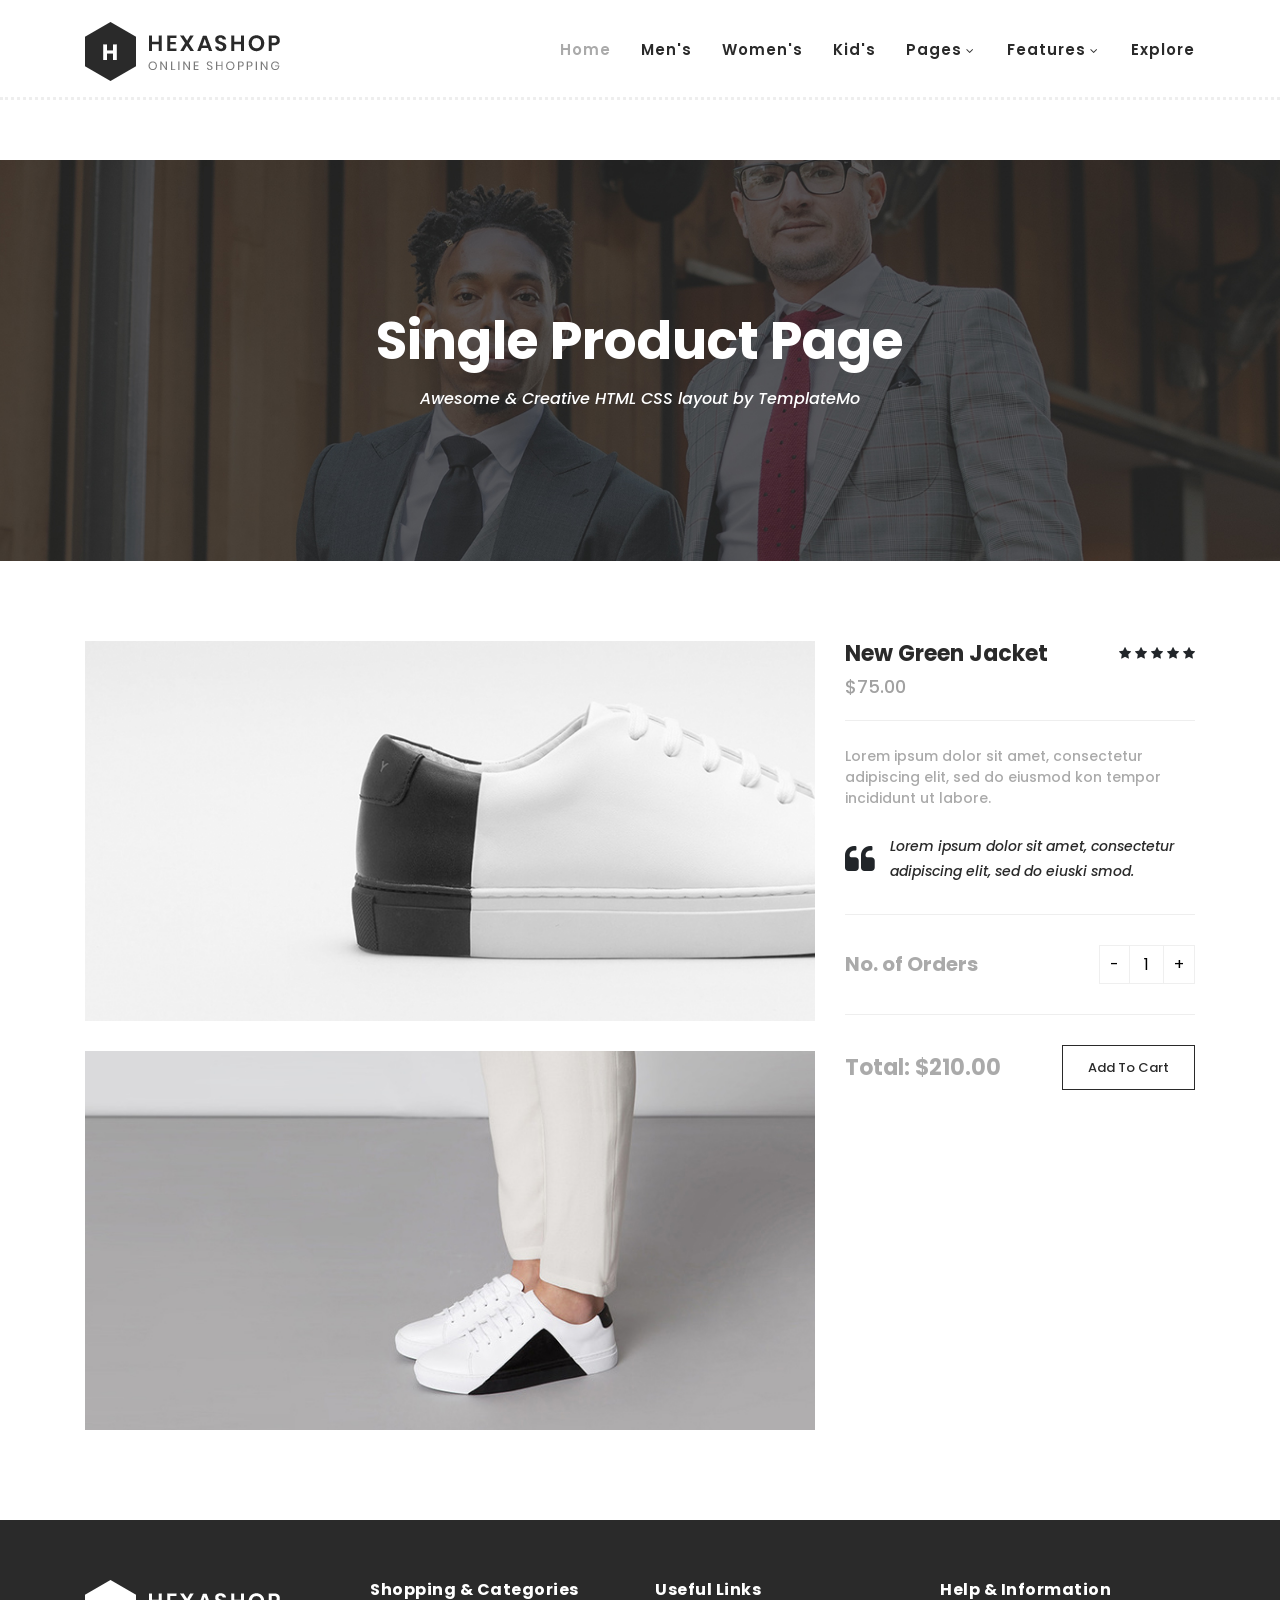
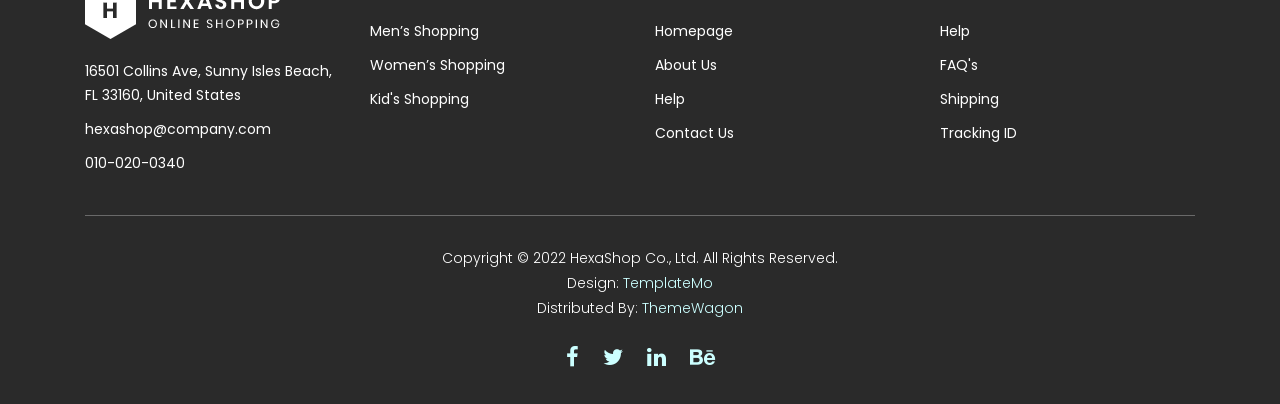
<file: BACK END/templetes/hexashop-1.0.0/hexashop-1.0.0/single-product.html>
<!DOCTYPE html>
<html lang="en">

  <head>

    <meta charset="utf-8">
    <meta name="viewport" content="width=device-width, initial-scale=1, shrink-to-fit=no">
    <meta name="description" content="">
    <meta name="author" content="">
    <link href="https://fonts.googleapis.com/css?family=Poppins:100,200,300,400,500,600,700,800,900&display=swap" rel="stylesheet">

    <title>Hexashop - Product Detail Page</title>


    <!-- Additional CSS Files -->
    <link rel="stylesheet" type="text/css" href="assets/css/bootstrap.min.css">

    <link rel="stylesheet" type="text/css" href="assets/css/font-awesome.css">

    <link rel="stylesheet" href="assets/css/templatemo-hexashop.css">

    <link rel="stylesheet" href="assets/css/owl-carousel.css">

    <link rel="stylesheet" href="assets/css/lightbox.css">
<!--

TemplateMo 571 Hexashop

https://templatemo.com/tm-571-hexashop

-->
    </head>
    
    <body>
    
    <!-- ***** Preloader Start ***** -->
    <div id="preloader">
        <div class="jumper">
            <div></div>
            <div></div>
            <div></div>
        </div>
    </div>  
    <!-- ***** Preloader End ***** -->
    
    
    <!-- ***** Header Area Start ***** -->
    <header class="header-area header-sticky">
        <div class="container">
            <div class="row">
                <div class="col-12">
                    <nav class="main-nav">
                        <!-- ***** Logo Start ***** -->
                        <a href="index.html" class="logo">
                            <img src="assets/images/logo.png">
                        </a>
                        <!-- ***** Logo End ***** -->
                        <!-- ***** Menu Start ***** -->
                        <ul class="nav">
                            <li class="scroll-to-section"><a href="index.html" class="active">Home</a></li>
                            <li class="scroll-to-section"><a href="index.html">Men's</a></li>
                            <li class="scroll-to-section"><a href="index.html">Women's</a></li>
                            <li class="scroll-to-section"><a href="index.html">Kid's</a></li>
                            <li class="submenu">
                                <a href="javascript:;">Pages</a>
                                <ul>
                                    <li><a href="about.html">About Us</a></li>
                                    <li><a href="products.html">Products</a></li>
                                    <li><a href="single-product.html">Single Product</a></li>
                                    <li><a href="contact.html">Contact Us</a></li>
                                </ul>
                            </li>
                            <li class="submenu">
                                <a href="javascript:;">Features</a>
                                <ul>
                                    <li><a href="#">Features Page 1</a></li>
                                    <li><a href="#">Features Page 2</a></li>
                                    <li><a href="#">Features Page 3</a></li>
                                    <li><a rel="nofollow" href="https://templatemo.com/page/4" target="_blank">Template Page 4</a></li>
                                </ul>
                            </li>
                            <li class="scroll-to-section"><a href="index.html">Explore</a></li>
                        </ul>        
                        <a class='menu-trigger'>
                            <span>Menu</span>
                        </a>
                        <!-- ***** Menu End ***** -->
                    </nav>
                </div>
            </div>
        </div>
    </header>
    <!-- ***** Header Area End ***** -->

    <!-- ***** Main Banner Area Start ***** -->
    <div class="page-heading" id="top">
        <div class="container">
            <div class="row">
                <div class="col-lg-12">
                    <div class="inner-content">
                        <h2>Single Product Page</h2>
                        <span>Awesome &amp; Creative HTML CSS layout by TemplateMo</span>
                    </div>
                </div>
            </div>
        </div>
    </div>
    <!-- ***** Main Banner Area End ***** -->


    <!-- ***** Product Area Starts ***** -->
    <section class="section" id="product">
        <div class="container">
            <div class="row">
                <div class="col-lg-8">
                <div class="left-images">
                    <img src="assets/images/single-product-01.jpg" alt="">
                    <img src="assets/images/single-product-02.jpg" alt="">
                </div>
            </div>
            <div class="col-lg-4">
                <div class="right-content">
                    <h4>New Green Jacket</h4>
                    <span class="price">$75.00</span>
                    <ul class="stars">
                        <li><i class="fa fa-star"></i></li>
                        <li><i class="fa fa-star"></i></li>
                        <li><i class="fa fa-star"></i></li>
                        <li><i class="fa fa-star"></i></li>
                        <li><i class="fa fa-star"></i></li>
                    </ul>
                    <span>Lorem ipsum dolor sit amet, consectetur adipiscing elit, sed do eiusmod kon tempor incididunt ut labore.</span>
                    <div class="quote">
                        <i class="fa fa-quote-left"></i><p>Lorem ipsum dolor sit amet, consectetur adipiscing elit, sed do eiuski smod.</p>
                    </div>
                    <div class="quantity-content">
                        <div class="left-content">
                            <h6>No. of Orders</h6>
                        </div>
                        <div class="right-content">
                            <div class="quantity buttons_added">
                                <input type="button" value="-" class="minus"><input type="number" step="1" min="1" max="" name="quantity" value="1" title="Qty" class="input-text qty text" size="4" pattern="" inputmode=""><input type="button" value="+" class="plus">
                            </div>
                        </div>
                    </div>
                    <div class="total">
                        <h4>Total: $210.00</h4>
                        <div class="main-border-button"><a href="#">Add To Cart</a></div>
                    </div>
                </div>
            </div>
            </div>
        </div>
    </section>
    <!-- ***** Product Area Ends ***** -->
    
    <!-- ***** Footer Start ***** -->
    <footer>
        <div class="container">
            <div class="row">
                <div class="col-lg-3">
                    <div class="first-item">
                        <div class="logo">
                            <img src="assets/images/white-logo.png" alt="hexashop ecommerce templatemo">
                        </div>
                        <ul>
                            <li><a href="#">16501 Collins Ave, Sunny Isles Beach, FL 33160, United States</a></li>
                            <li><a href="#">hexashop@company.com</a></li>
                            <li><a href="#">010-020-0340</a></li>
                        </ul>
                    </div>
                </div>
                <div class="col-lg-3">
                    <h4>Shopping &amp; Categories</h4>
                    <ul>
                        <li><a href="#">Men’s Shopping</a></li>
                        <li><a href="#">Women’s Shopping</a></li>
                        <li><a href="#">Kid's Shopping</a></li>
                    </ul>
                </div>
                <div class="col-lg-3">
                    <h4>Useful Links</h4>
                    <ul>
                        <li><a href="#">Homepage</a></li>
                        <li><a href="#">About Us</a></li>
                        <li><a href="#">Help</a></li>
                        <li><a href="#">Contact Us</a></li>
                    </ul>
                </div>
                <div class="col-lg-3">
                    <h4>Help &amp; Information</h4>
                    <ul>
                        <li><a href="#">Help</a></li>
                        <li><a href="#">FAQ's</a></li>
                        <li><a href="#">Shipping</a></li>
                        <li><a href="#">Tracking ID</a></li>
                    </ul>
                </div>
                <div class="col-lg-12">
                    <div class="under-footer">
                        <p>Copyright © 2022 HexaShop Co., Ltd. All Rights Reserved. 
                        
                        <br>Design: <a href="https://templatemo.com" target="_parent" title="free css templates">TemplateMo</a>

                        <br>Distributed By: <a href="https://themewagon.com" target="_blank" title="free & premium responsive templates">ThemeWagon</a></p>
                        <ul>
                            <li><a href="#"><i class="fa fa-facebook"></i></a></li>
                            <li><a href="#"><i class="fa fa-twitter"></i></a></li>
                            <li><a href="#"><i class="fa fa-linkedin"></i></a></li>
                            <li><a href="#"><i class="fa fa-behance"></i></a></li>
                        </ul>
                    </div>
                </div>
            </div>
        </div>
    </footer>
    

    <!-- jQuery -->
    <script src="assets/js/jquery-2.1.0.min.js"></script>

    <!-- Bootstrap -->
    <script src="assets/js/popper.js"></script>
    <script src="assets/js/bootstrap.min.js"></script>

    <!-- Plugins -->
    <script src="assets/js/owl-carousel.js"></script>
    <script src="assets/js/accordions.js"></script>
    <script src="assets/js/datepicker.js"></script>
    <script src="assets/js/scrollreveal.min.js"></script>
    <script src="assets/js/waypoints.min.js"></script>
    <script src="assets/js/jquery.counterup.min.js"></script>
    <script src="assets/js/imgfix.min.js"></script> 
    <script src="assets/js/slick.js"></script> 
    <script src="assets/js/lightbox.js"></script> 
    <script src="assets/js/isotope.js"></script> 
    <script src="assets/js/quantity.js"></script>
    
    <!-- Global Init -->
    <script src="assets/js/custom.js"></script>

    <script>

        $(function() {
            var selectedClass = "";
            $("p").click(function(){
            selectedClass = $(this).attr("data-rel");
            $("#portfolio").fadeTo(50, 0.1);
                $("#portfolio div").not("."+selectedClass).fadeOut();
            setTimeout(function() {
              $("."+selectedClass).fadeIn();
              $("#portfolio").fadeTo(50, 1);
            }, 500);
                
            });
        });

    </script>

  </body>

</html>
</file>
<file: BACK END/templetes/hexashop-1.0.0/hexashop-1.0.0/assets/css/templatemo-hexashop.css>
/*

TemplateMo 571 Hexashop

https://templatemo.com/tm-571-hexashop

*/

/* ---------------------------------------------
Table of contents
------------------------------------------------
01. font & reset css
02. reset
03. global styles
04. header
05. banner
06. features
07. testimonials
08. contact
09. footer
10. preloader
11. search
12. portfolio

--------------------------------------------- */
/* 
---------------------------------------------
font & reset css
--------------------------------------------- 
*/
@import url("https://fonts.googleapis.com/css?family=Poppins:100,200,300,400,500,600,700,800,900");
/* 
---------------------------------------------
reset
--------------------------------------------- 
*/
html, body, div, span, applet, object, iframe, h1, h2, h3, h4, h5, h6, p, blockquote, div
pre, a, abbr, acronym, address, big, cite, code, del, dfn, em, font, img, ins, kbd, q,
s, samp, small, strike, strong, sub, sup, tt, var, b, u, i, center, dl, dt, dd, ol, ul, li,
figure, header, nav, section, article, aside, footer, figcaption {
  margin: 0;
  padding: 0;
  border: 0;
  outline: 0;
}

.clearfix:after {
  content: ".";
  display: block;
  clear: both;
  visibility: hidden;
  line-height: 0;
  height: 0;
}

.clearfix {
  display: inline-block;
}

html[xmlns] .clearfix {
  display: block;
}

* html .clearfix {
  height: 1%;
}

ul, li {
  padding: 0;
  margin: 0;
  list-style: none;
}

header, nav, section, article, aside, footer, hgroup {
  display: block;
}

* {
  box-sizing: border-box;
}

html, body {
  font-family: 'Poppins', sans-serif;
  font-weight: 400;
  background-color: #fff;
  font-size: 16px;
  -ms-text-size-adjust: 100%;
  -webkit-font-smoothing: antialiased;
  -moz-osx-font-smoothing: grayscale;
}

a {
  text-decoration: none !important;
}

h1, h2, h3, h4, h5, h6 {
  margin-top: 0px;
  margin-bottom: 0px;
}

ul {
  margin-bottom: 0px;
}

p {
  font-size: 14px;
  line-height: 25px;
  color: #2a2a2a;
}

/* 
---------------------------------------------
global styles
--------------------------------------------- 
*/
html,
body {
  background: #fff;
  font-family: 'Poppins', sans-serif;
}

::selection {
  background: #2a2a2a;
  color: #fff;
}

::-moz-selection {
  background: #2a2a2a;
  color: #fff;
}

@media (max-width: 991px) {
  html, body {
    overflow-x: hidden;
  }
  .mobile-top-fix {
    margin-top: 30px;
    margin-bottom: 0px;
  }
  .mobile-bottom-fix {
    margin-bottom: 30px;
  }
  .mobile-bottom-fix-big {
    margin-bottom: 60px;
  }
}

.main-border-button a {
  font-size: 13px;
  color: #fff;
  border: 1px solid #fff;
  padding: 12px 25px;
  display: inline-block;
  font-weight: 500;
  transition: all .3s;
}

.main-border-button a:hover {
  background-color: #fff;
  color: #2a2a2a;
}

.main-white-button a {
  font-size: 13px;
  color: #2a2a2a;
  background-color: #fff;
  padding: 12px 25px;
  display: inline-block;
  border-radius: 3px;
  font-weight: 600;
  transition: all .3s;
}

.main-white-button a:hover {
  opacity: 0.9;
}

.main-text-button a {
  font-size: 13px;
  color: #fff;
  font-weight: 600;
  transition: all .3s;
}

.main-text-button a:hover {
  opacity: 0.9;
}

.section-heading h2 {
  font-size: 34px;
  font-weight: 700;
  color: #2a2a2a;
}

.section-heading span {
  font-size: 14px;
  color: #a1a1a1;
  font-style: italic;
  font-weight: 400;
}



/* 
---------------------------------------------
header
--------------------------------------------- 
*/

.background-header {
  border-bottom: none !important;
  background-color: #fff;
  height: 80px!important;
  position: fixed!important;
  top: 0px;
  left: 0px;
  right: 0px;
  box-shadow: 0px 0px 10px rgba(0,0,0,0.15)!important;
}

.background-header .logo,
.background-header .main-nav .nav li a {
  color: #1e1e1e!important;
}

.background-header .main-nav .nav li:hover a {
  color: #2a2a2a!important;
}

.background-header .nav li a.active {
  color: #2a2a2a!important;
}

.header-area {
  border-bottom: 3px dotted #eee;
  box-shadow: none;
  background-color: #fff;
  position: absolute;
  top: 0px;
  left: 0px;
  right: 0px;
  z-index: 100;
  height: 100px;
  -webkit-transition: all .5s ease 0s;
  -moz-transition: all .5s ease 0s;
  -o-transition: all .5s ease 0s;
  transition: all .5s ease 0s;
}

.header-area .main-nav {
  min-height: 80px;
  background: transparent;
}

.header-area .main-nav .logo {
  line-height: 100px;
  color: #fff;
  font-size: 28px;
  font-weight: 700;
  text-transform: uppercase;
  letter-spacing: 2px;
  float: left;
  -webkit-transition: all 0.3s ease 0s;
  -moz-transition: all 0.3s ease 0s;
  -o-transition: all 0.3s ease 0s;
  transition: all 0.3s ease 0s;
}

.background-header .main-nav .logo {
  line-height: 75px;
}

.background-header .nav {
  margin-top: 20px !important;
}

.header-area .main-nav .nav {
  float: right;
  margin-top: 30px;
  margin-right: 0px;
  background-color: transparent;
  -webkit-transition: all 0.3s ease 0s;
  -moz-transition: all 0.3s ease 0s;
  -o-transition: all 0.3s ease 0s;
  transition: all 0.3s ease 0s;
  position: relative;
  z-index: 999;
}

.header-area .main-nav .nav li {
  padding-left: 15px;
  padding-right: 15px;
}

.header-area .main-nav .nav li:last-child {
  padding-right: 0px;
}

.header-area .main-nav .nav li a {
  display: block;
  font-weight: 600;
  font-size: 15px;
  color: #2a2a2a;
  text-transform: capitalize;
  -webkit-transition: all 0.3s ease 0s;
  -moz-transition: all 0.3s ease 0s;
  -o-transition: all 0.3s ease 0s;
  transition: all 0.3s ease 0s;
  height: 40px;
  line-height: 40px;
  border: transparent;
  letter-spacing: 1px;
}

.header-area .main-nav .nav li a {
  color: #2a2a2a;
}

.header-area .main-nav .nav li:hover a,
.header-area .main-nav .nav li a.active {
  color: #aaa!important;
}

.background-header .main-nav .nav li:hover a,
.background-header .main-nav .nav li a.active {
  color: #aaa!important;
  opacity: 1;
}

.header-area .main-nav .nav li.submenu {
  position: relative;
  padding-right: 30px;
}

.header-area .main-nav .nav li.submenu:after {
  font-family: FontAwesome;
  content: "\f107";
  font-size: 12px;
  color: #2a2a2a;
  position: absolute;
  right: 18px;
  top: 12px;
}

.background-header .main-nav .nav li.submenu:after {
  color: #2a2a2a;
}

.header-area .main-nav .nav li.submenu ul {
  position: absolute;
  width: 200px;
  box-shadow: 0 2px 28px 0 rgba(0, 0, 0, 0.06);
  overflow: hidden;
  top: 50px;
  opacity: 0;
  transform: translateY(+2em);
  visibility: hidden;
  z-index: -1;
  transition: all 0.3s ease-in-out 0s, visibility 0s linear 0.3s, z-index 0s linear 0.01s;
}

.header-area .main-nav .nav li.submenu ul li {
  margin-left: 0px;
  padding-left: 0px;
  padding-right: 0px;
}

.header-area .main-nav .nav li.submenu ul li a {
  opacity: 1;
  display: block;
  background: #f7f7f7;
  color: #2a2a2a!important;
  padding-left: 20px;
  height: 40px;
  line-height: 40px;
  -webkit-transition: all 0.3s ease 0s;
  -moz-transition: all 0.3s ease 0s;
  -o-transition: all 0.3s ease 0s;
  transition: all 0.3s ease 0s;
  position: relative;
  font-size: 13px;
  font-weight: 400;
  border-bottom: 1px solid #eee;
}

.header-area .main-nav .nav li.submenu ul li a:hover {
  background: #fff;
  color: #aaa!important;
  padding-left: 25px;
}

.header-area .main-nav .nav li.submenu ul li a:hover:before {
  width: 3px;
}

.header-area .main-nav .nav li.submenu:hover ul {
  visibility: visible;
  opacity: 1;
  z-index: 1;
  transform: translateY(0%);
  transition-delay: 0s, 0s, 0.3s;
}

.header-area .main-nav .menu-trigger {
  cursor: pointer;
  display: block;
  position: absolute;
  top: 33px;
  width: 32px;
  height: 40px;
  text-indent: -9999em;
  z-index: 99;
  right: 40px;
  display: none;
}

.background-header .main-nav .menu-trigger {
  top: 23px;
}

.header-area .main-nav .menu-trigger span,
.header-area .main-nav .menu-trigger span:before,
.header-area .main-nav .menu-trigger span:after {
  -moz-transition: all 0.4s;
  -o-transition: all 0.4s;
  -webkit-transition: all 0.4s;
  transition: all 0.4s;
  background-color: #1e1e1e;
  display: block;
  position: absolute;
  width: 30px;
  height: 2px;
  left: 0;
}

.background-header .main-nav .menu-trigger span,
.background-header .main-nav .menu-trigger span:before,
.background-header .main-nav .menu-trigger span:after {
  background-color: #1e1e1e;
}

.header-area .main-nav .menu-trigger span:before,
.header-area .main-nav .menu-trigger span:after {
  -moz-transition: all 0.4s;
  -o-transition: all 0.4s;
  -webkit-transition: all 0.4s;
  transition: all 0.4s;
  background-color: #1e1e1e;
  display: block;
  position: absolute;
  width: 30px;
  height: 2px;
  left: 0;
  width: 75%;
}

.background-header .main-nav .menu-trigger span:before,
.background-header .main-nav .menu-trigger span:after {
  background-color: #1e1e1e;
}

.header-area .main-nav .menu-trigger span:before,
.header-area .main-nav .menu-trigger span:after {
  content: "";
}

.header-area .main-nav .menu-trigger span {
  top: 16px;
}

.header-area .main-nav .menu-trigger span:before {
  -moz-transform-origin: 33% 100%;
  -ms-transform-origin: 33% 100%;
  -webkit-transform-origin: 33% 100%;
  transform-origin: 33% 100%;
  top: -10px;
  z-index: 10;
}

.header-area .main-nav .menu-trigger span:after {
  -moz-transform-origin: 33% 0;
  -ms-transform-origin: 33% 0;
  -webkit-transform-origin: 33% 0;
  transform-origin: 33% 0;
  top: 10px;
}

.header-area .main-nav .menu-trigger.active span,
.header-area .main-nav .menu-trigger.active span:before,
.header-area .main-nav .menu-trigger.active span:after {
  background-color: transparent;
  width: 100%;
}

.header-area .main-nav .menu-trigger.active span:before {
  -moz-transform: translateY(6px) translateX(1px) rotate(45deg);
  -ms-transform: translateY(6px) translateX(1px) rotate(45deg);
  -webkit-transform: translateY(6px) translateX(1px) rotate(45deg);
  transform: translateY(6px) translateX(1px) rotate(45deg);
  background-color: #1e1e1e;
}

.background-header .main-nav .menu-trigger.active span:before {
  background-color: #1e1e1e;
}

.header-area .main-nav .menu-trigger.active span:after {
  -moz-transform: translateY(-6px) translateX(1px) rotate(-45deg);
  -ms-transform: translateY(-6px) translateX(1px) rotate(-45deg);
  -webkit-transform: translateY(-6px) translateX(1px) rotate(-45deg);
  transform: translateY(-6px) translateX(1px) rotate(-45deg);
  background-color: #1e1e1e;
}

.background-header .main-nav .menu-trigger.active span:after {
  background-color: #1e1e1e;
}

.header-area.header-sticky {
  min-height: 80px;
}

.header-area .nav {
  margin-top: 30px;
}

.header-area.header-sticky .nav li a.active {
  color: #aaa;
}

@media (max-width: 1200px) {
  .header-area .main-nav .nav li {
    padding-left: 12px;
    padding-right: 12px;
  }
  .header-area .main-nav:before {
    display: none;
  }
}

@media (max-width: 767px) {
  .header-area .main-nav .logo {
    color: #1e1e1e;
  }
  .header-area.header-sticky .nav li a:hover,
  .header-area.header-sticky .nav li a.active {
    color: #aaa!important;
    opacity: 1;
  }
  .header-area.header-sticky .nav li.search-icon a {
    width: 100%;
  }
  .header-area {
    background-color: #f7f7f7;
    padding: 0px 15px;
    height: 100px;
    box-shadow: none;
    text-align: center;
  }
  .header-area .container {
    padding: 0px;
  }
  .header-area .logo {
    margin-left: 30px;
  }
  .header-area .menu-trigger {
    display: block !important;
  }
  .header-area .main-nav {
    overflow: hidden;
  }
  .header-area .main-nav .nav {
    float: none;
    width: 100%;
    display: none;
    -webkit-transition: all 0s ease 0s;
    -moz-transition: all 0s ease 0s;
    -o-transition: all 0s ease 0s;
    transition: all 0s ease 0s;
    margin-left: 0px;
  }
  .header-area .main-nav .nav li:first-child {
    border-top: 1px solid #eee;
  }
  .header-area.header-sticky .nav {
    margin-top: 100px !important;
  }
  .header-area .main-nav .nav li {
    width: 100%;
    background: #fff;
    border-bottom: 1px solid #eee;
    padding-left: 0px !important;
    padding-right: 0px !important;
  }
  .header-area .main-nav .nav li a {
    height: 50px !important;
    line-height: 50px !important;
    padding: 0px !important;
    border: none !important;
    background: #f7f7f7 !important;
    color: #191a20 !important;
  }
  .header-area .main-nav .nav li a:hover {
    background: #eee !important;
    color: #aaa!important;
  }
  .header-area .main-nav .nav li.submenu ul {
    position: relative;
    visibility: inherit;
    opacity: 1;
    z-index: 1;
    transform: translateY(0%);
    transition-delay: 0s, 0s, 0.3s;
    top: 0px;
    width: 100%;
    box-shadow: none;
    height: 0px;
  }
  .header-area .main-nav .nav li.submenu ul li a {
    font-size: 12px;
    font-weight: 400;
  }
  .header-area .main-nav .nav li.submenu ul li a:hover:before {
    width: 0px;
  }
  .header-area .main-nav .nav li.submenu ul.active {
    height: auto !important;
  }
  .header-area .main-nav .nav li.submenu:after {
    color: #3B566E;
    right: 25px;
    font-size: 14px;
    top: 15px;
  }
  .header-area .main-nav .nav li.submenu:hover ul, .header-area .main-nav .nav li.submenu:focus ul {
    height: 0px;
  }
}

@media (min-width: 767px) {
  .header-area .main-nav .nav {
    display: flex !important;
  }
}


/* 
---------------------------------------------
banner
--------------------------------------------- 
*/

.main-banner {
  border-bottom: 3px dotted #eee;
  padding-top: 160px;
  padding-bottom: 30px;
}

.main-banner .left-content .thumb img {
  width: 100%;
  overflow: hidden;
}

.main-banner .left-content .inner-content {
  position: absolute;
  left: 100px;
  top: 50%;
  transform: translateY(-50%);
}

.main-banner .left-content .inner-content h4 {
  color: #fff;
  margin-top: -10px;
  font-size: 52px;
  font-weight: 700;
  margin-bottom: 20px;
}

.main-banner .left-content .inner-content span {
  font-size: 16px;
  color: #fff;
  font-weight: 400;
  font-style: italic;
  display: block;
  margin-bottom: 30px;
}

.main-banner .right-content .right-first-image {
  margin-bottom: 28.5px;
}

.main-banner .right-content .right-first-image .thumb {
  position: relative;
  text-align: center;
}

.main-banner .right-content .right-first-image .thumb img {
  width: 100%;
  overflow: hidden;
}

.main-banner .right-content .right-first-image .thumb .inner-content {
  position: absolute;
  top: 50%;
  transform: translateY(-50%);
  width: 100%;
  text-align: center;
}

.main-banner .right-content .right-first-image .thumb .inner-content h4 {
  color: #fff;
  font-size: 24px;
  font-weight: 700;
  margin-bottom: 15px;
}

.main-banner .right-content .right-first-image .thumb .inner-content span {
  font-size: 16px;
  color: #fff;
  font-style: italic;
}

.main-banner .right-content .right-first-image .thumb .hover-content {
  position: absolute;
  top: 15px;
  right: 15px;
  left: 15px;
  bottom: 15px;
  text-align: center;
  background-color: rgba(42,42,42,.97);
  opacity: 0;
  visibility: hidden;
  transition: all 0.5s;
}

.main-banner .right-content .right-first-image .thumb:hover .hover-content {
  opacity: 1;
  visibility: visible;
}

.main-banner .right-content .right-first-image .thumb .hover-content .inner {
  position: absolute;
  top: 50%;
  left: 50%;
  transform: translate(-50%, -50%);
  width: 100%;
}

.main-banner .right-content .right-first-image .thumb .hover-content h4 {
  color: #fff;
  font-size: 24px;
  font-weight: 700;
  margin-bottom: 15px;
}

.main-banner .right-content .right-first-image .thumb .hover-content p {
  color: #fff;
  padding: 0px 20px;
  margin-bottom: 20px;
}



/*
---------------------------------------------
Men
---------------------------------------------
*/

#men {
  padding-top: 90px;
  padding-bottom: 90px;
  border-bottom: 3px dotted #eee;
}

#men .section-heading {
  margin-bottom: 60px;
}

#men .item .down-content {
  padding-top: 30px;
  position: relative;
  z-index: 3;
  background-color: #fff;
}

#men .item .down-content h4 {
  font-size: 22px;
  color: #2a2a2a;
  font-weight: 700;
  margin-bottom: 8px;
}

#men .item .down-content span {
  font-size: 18px;
  color: #a1a1a1;
  font-weight: 500;
  display: block;
}

#men .item .down-content ul.stars {
  position: absolute;
  right: 0;
  top: 30px;
}

#men .item .down-content ul.stars li {
  display: inline;
  font-size: 13px;
}

#men .item .thumb .hover-content {
  position: absolute;
  z-index: 2;
  text-align: center;
  bottom: -60px;
  width: 100%;
  opacity: 0;
  visibility: hidden;
  transition: all .5s;
}

#men .item .thumb:hover .hover-content {
  bottom: 30px;
  opacity: 1;
  visibility: visible;
}

#men .item .thumb {
  position: relative;
}

#men .item .thumb .hover-content ul li {
  display: inline;
  margin: 0px 10px;
}

#men .item .thumb .hover-content ul li a {
  width: 50px;
  height: 50px;
  text-align: center;
  line-height: 50px;
  display: inline-block;
  color: #2a2a2a;
  background-color: #fff;
}


#men .owl-nav {
  text-align: center;
  position: absolute;
  width: 100%;
  top: 40%;
  transform: translateY(-25px);
}

#men .owl-dots {
  display: none;
}
    
#men .owl-nav .owl-prev{
  position: absolute;
  left: -80px;
  outline: none;
}

#men .owl-nav .owl-prev span,
#men .owl-nav .owl-next span {
  opacity: 0;
}

#men .owl-nav .owl-prev:before {
  display: inline-block;
  font-family: 'FontAwesome';
  color: #2a2a2a;
  font-size: 25px;
  font-weight: 700;
  content: '\f104';
  width: 50px;
  height: 50px;
  background-color: transparent;
  line-height: 48px;
  border :1px solid #2a2a2a;
}

#men .owl-nav .owl-prev {
  opacity: 0.75;
  transition: all .5s;
}

#men .owl-nav .owl-prev:hover {
  opacity: 1;
}

#men .owl-nav .owl-next {
  opacity: 0.75;
  transition: all .5s;
}

#men .owl-nav .owl-next:hover {
  opacity: 1;
}

#men .owl-nav .owl-next{
  outline: none;
  position: absolute;
  right: -85px;
}

#men .owl-nav .owl-next:before {
  display: inline-block;
  font-family: 'FontAwesome';
  color: #2a2a2a;
  font-size: 25px;
  font-weight: 700;
  content: '\f105';
  width: 50px;
  height: 50px;
  background-color: transparent;
  line-height: 48px;
  border :1px solid #2a2a2a;
}


/*
---------------------------------------------
Women
---------------------------------------------
*/

#women {
  padding-top: 90px;
  padding-bottom: 90px;
  border-bottom: 3px dotted #eee;
}

#women .section-heading {
  margin-bottom: 60px;
}

#women .item .down-content {
  padding-top: 30px;
  position: relative;
  z-index: 3;
  background-color: #fff;
}

#women .item .down-content h4 {
  font-size: 22px;
  color: #2a2a2a;
  font-weight: 700;
  margin-bottom: 8px;
}

#women .item .down-content span {
  font-size: 18px;
  color: #a1a1a1;
  font-weight: 500;
  display: block;
}

#women .item .down-content ul.stars {
  position: absolute;
  right: 0;
  top: 30px;
}

#women .item .down-content ul.stars li {
  display: inline;
  font-size: 13px;
}

#women .item .thumb .hover-content {
  position: absolute;
  z-index: 2;
  text-align: center;
  bottom: -60px;
  width: 100%;
  opacity: 0;
  visibility: hidden;
  transition: all .5s;
}

#women .item .thumb:hover .hover-content {
  bottom: 30px;
  opacity: 1;
  visibility: visible;
}

#women .item .thumb {
  position: relative;
}

#women .item .thumb .hover-content ul li {
  display: inline;
  margin: 0px 10px;
}

#women .item .thumb .hover-content ul li a {
  width: 50px;
  height: 50px;
  text-align: center;
  line-height: 50px;
  display: inline-block;
  color: #2a2a2a;
  background-color: #fff;
}


#women .owl-nav {
  text-align: center;
  position: absolute;
  width: 100%;
  top: 40%;
  transform: translateY(-25px);
}

#women .owl-dots {
  display: none;
}
    
#women .owl-nav .owl-prev{
  position: absolute;
  left: -80px;
  outline: none;
}

#women .owl-nav .owl-prev span,
#women .owl-nav .owl-next span {
  opacity: 0;
}

#women .owl-nav .owl-prev:before {
  display: inline-block;
  font-family: 'FontAwesome';
  color: #2a2a2a;
  font-size: 25px;
  font-weight: 700;
  content: '\f104';
  width: 50px;
  height: 50px;
  background-color: transparent;
  line-height: 48px;
  border :1px solid #2a2a2a;
}

#women .owl-nav .owl-prev {
  opacity: 0.75;
  transition: all .5s;
}

#women .owl-nav .owl-prev:hover {
  opacity: 1;
}

#women .owl-nav .owl-next {
  opacity: 0.75;
  transition: all .5s;
}

#women .owl-nav .owl-next:hover {
  opacity: 1;
}

#women .owl-nav .owl-next{
  outline: none;
  position: absolute;
  right: -85px;
}

#women .owl-nav .owl-next:before {
  display: inline-block;
  font-family: 'FontAwesome';
  color: #2a2a2a;
  font-size: 25px;
  font-weight: 700;
  content: '\f105';
  width: 50px;
  height: 50px;
  background-color: transparent;
  line-height: 48px;
  border :1px solid #2a2a2a;
}

/*
---------------------------------------------
Kids
---------------------------------------------
*/

#kids {
  padding-top: 90px;
  padding-bottom: 90px;
  border-bottom: 3px dotted #eee;
}

#kids .section-heading {
  margin-bottom: 60px;
}

#kids .item .down-content {
  padding-top: 30px;
  position: relative;
  z-index: 3;
  background-color: #fff;
}

#kids .item .down-content h4 {
  font-size: 22px;
  color: #2a2a2a;
  font-weight: 700;
  margin-bottom: 8px;
}

#kids .item .down-content span {
  font-size: 18px;
  color: #a1a1a1;
  font-weight: 500;
  display: block;
}

#kids .item .down-content ul.stars {
  position: absolute;
  right: 0;
  top: 30px;
}

#kids .item .down-content ul.stars li {
  display: inline;
  font-size: 13px;
}

#kids .item .thumb .hover-content {
  position: absolute;
  z-index: 2;
  text-align: center;
  bottom: -60px;
  width: 100%;
  opacity: 0;
  visibility: hidden;
  transition: all .5s;
}

#kids .item .thumb:hover .hover-content {
  bottom: 30px;
  opacity: 1;
  visibility: visible;
}

#kids .item .thumb {
  position: relative;
}

#kids .item .thumb .hover-content ul li {
  display: inline;
  margin: 0px 10px;
}

#kids .item .thumb .hover-content ul li a {
  width: 50px;
  height: 50px;
  text-align: center;
  line-height: 50px;
  display: inline-block;
  color: #2a2a2a;
  background-color: #fff;
}


#kids .owl-nav {
  text-align: center;
  position: absolute;
  width: 100%;
  top: 40%;
  transform: translateY(-25px);
}

#kids .owl-dots {
  display: none;
}
    
#kids .owl-nav .owl-prev{
  position: absolute;
  left: -80px;
  outline: none;
}

#kids .owl-nav .owl-prev span,
#kids .owl-nav .owl-next span {
  opacity: 0;
}

#kids .owl-nav .owl-prev:before {
  display: inline-block;
  font-family: 'FontAwesome';
  color: #2a2a2a;
  font-size: 25px;
  font-weight: 700;
  content: '\f104';
  width: 50px;
  height: 50px;
  background-color: transparent;
  line-height: 48px;
  border :1px solid #2a2a2a;
}

#kids .owl-nav .owl-prev {
  opacity: 0.75;
  transition: all .5s;
}

#kids .owl-nav .owl-prev:hover {
  opacity: 1;
}

#kids .owl-nav .owl-next {
  opacity: 0.75;
  transition: all .5s;
}

#kids .owl-nav .owl-next:hover {
  opacity: 1;
}

#kids .owl-nav .owl-next{
  outline: none;
  position: absolute;
  right: -85px;
}

#kids .owl-nav .owl-next:before {
  display: inline-block;
  font-family: 'FontAwesome';
  color: #2a2a2a;
  font-size: 25px;
  font-weight: 700;
  content: '\f105';
  width: 50px;
  height: 50px;
  background-color: transparent;
  line-height: 48px;
  border :1px solid #2a2a2a;
}


/*
---------------------------------------------
Explore
---------------------------------------------
*/

#explore {
  padding-top: 90px;
  padding-bottom: 90px;
  border-bottom: 3px dotted #eee;
}

#explore .left-content {
  margin-right: 30px;
}

#explore .left-content h2 {
  font-size: 34px;
  font-weight: 700;
  color: #2a2a2a;
}

#explore .left-content span {
  font-size: 14px;
  color: #aaaaaa;
  font-weight: 500;
  display: block;
  margin-top: 25px;
}

#explore .left-content .quote {
  margin-top: 25px;
}

#explore .left-content .quote i {
  float: left;
  font-size: 32px;
  margin-right: 15px;
  margin-top: 10px;
}

#explore .left-content .quote p {
  font-style: italic;
  color: #2a2a2a;
  font-weight: 500;
}

#explore .left-content p {
  font-size: 14px;
  color: #aaaaaa;
  font-weight: 500;
  display: block;
  margin-top: 25px;
}

#explore .left-content .main-border-button a {
  color: #2a2a2a;
  border-color: #2a2a2a;
  margin-top: 35px;
}

#explore .left-content .main-border-button a:hover {
  background-color: #2a2a2a;
  color: #fff;
}

#explore img {
  width: 100%;
  overflow: hidden;
}

#explore .leather {
  margin-bottom: 30px;
}

#explore .first-image {
  margin-bottom: 30px;
}

#explore .leather,
#explore .types {
  min-height: 255px;
  background-color: #f8f8f8;
  text-align: center;
  width: 100%;
}

#explore .leather h4,
#explore .types h4 {
  font-size: 24px;
  font-weight: 700;
  color: #2a2a2a;
  padding-top: 90px;
  margin-bottom: 5px;
}

#explore .leather span,
#explore .types span {
  font-size: 14px;
  font-style: italic;
  color: #aaa;
  font-weight: 500;
}

/* 
---------------------------------------------
Social
--------------------------------------------- 
*/

#social {
  margin-top: 90px;
  padding-bottom: 90px;
  border-bottom: 3px dotted #eee;
}

#social .col-2 {
  padding-left: 0;
  padding-right: 0;
}

#social .images {
  margin-top: 60px;
  padding-left: 15px;
  padding-right: 15px;
}

#social .thumb {
  position: relative;
}

#social .thumb .icon {
  position: absolute;
  bottom: 0;
  left: 0;
  right: 0;
  top: 0;
  width: 100%;
  background-color: rgba(0,0,0,0.85);
  opacity: 0;
  visibility: hidden;
  transition: all .3s;
}

#social .thumb:hover .icon {
  opacity: 1;
  visibility: visible;
}

#social .thumb .icon h6 {
  color: #fff;
  position: absolute;
  font-size: 14px;
  bottom: 40px;
  font-weight: 400;
  left: 15px;
}

#social .thumb .icon i {
  color: #fff;
  position: absolute;
  bottom: 15px;
  left: 15px;
}

#social .thumb img {
  width: 100%;
  overflow: hidden;
}


/* 
---------------------------------------------
Subscribe
--------------------------------------------- 
*/

.subscribe {
  margin-top: 90px;
}

.subscribe .section-heading {
  margin-bottom: 30px;
}

.subscribe .section-heading h2 {
  line-height: 55px;
}

.subscribe form input {
  width: 100%;
  height: 44px;
  line-height: 44px;
  padding: 0px 15px;
  font-size: 14px;
  font-style: italic;
  font-weight: 500;
  color: #aaa;
  border-radius: 0px;
  border: 1px solid #7a7a7a;
  box-shadow: none;
}

.subscribe form input::focus {
  border-color: #2a2a2a;
  border-radius: 0px;
}

.subscribe form button {
  width: 44px;
  height: 44px;
  display: inline-block;
  text-align: center;
  line-height: 44px;
  background-color: #2a2a2a;
  box-shadow: none;
  border: 1px solid transparent;
  color: #fff;
  transition: all 0.3s;
}

.subscribe form button:hover {
  background-color: #fff;
  border: 1px solid #2a2a2a;
  color: #2a2a2a;
}

.subscribe ul li {
  margin-bottom: 30px;
  display: block;
}

.subscribe ul li {
  font-size: 16px;
  font-weight: 700;
  color: #2a2a2a;
}

.subscribe ul li span,
.subscribe ul li span a {
  font-size: 14px;
  font-weight: 400;
  color: #aaa;
}

.subscribe ul li span a:hover {
  color: #2a2a2a;
}


/* 
---------------------------------------------
footer
--------------------------------------------- 
*/

footer {
  margin-top: 60px;
  padding: 60px 0px 30px 0px;
  background-color: #2a2a2a;
}

footer .logo {
  margin-bottom: 20px;
}

footer ul li {
  display: block;
  margin-bottom: 10px;
}

footer ul li a {
  font-size: 14px;
  color: #fff;
  transition: all .3s;
}

footer ul li a:hover {
  color: #aaa;
}

footer h4 {
  letter-spacing: 0.5px;
  font-size: 16px;
  color: #fff;
  font-weight: 700;
  margin-bottom: 20px;
}

footer .under-footer {
  margin-top: 30px;
  padding-top: 30px;
  text-align: center;
  border-top: 1px solid rgba(250,250,250,0.3);
}

footer .under-footer ul {
  margin-top: 20px;
}

footer .under-footer ul li {
  display: inline-block;
  margin: 0px 10px;
}

footer .under-footer ul li a {
  font-size: 22px;
}

footer .under-footer p {
  color: #fff;
  font-size: 14px;
  font-weight: 300;
}

footer .under-footer a {
  color: #cff;
}

footer .under-footer a:hover {
  color: #c66;
}


/* 
---------------------------------------------
Products Page
--------------------------------------------- 
*/

.page-heading {
  margin-top: 160px;
  margin-bottom: 30px;
  background-image: url(../images/products-page-heading.jpg);
  background-position: center center;
  background-size: cover;
  background-repeat: no-repeat;
}

.page-heading .inner-content {
  padding: 150px 0px;
  text-align: center;
}

.page-heading .inner-content h2 {
  font-size: 52px;
  color: #fff;
  font-weight: 700;
  margin-bottom: 15px;
}

.page-heading .inner-content span {
  font-size: 16px;
  font-weight: 500;
  color: #fff;
  font-style: italic;
}

#products .section-heading {
  text-align: center;
  margin-bottom: 60px;
  margin-top: 80px;
}

#products .item {
  margin-bottom: 30px;
}

#products .item .thumb img {
  width: 100%;
  overflow: hidden;
}

#products .item .down-content {
  padding-top: 20px;
  position: relative;
  z-index: 3;
  background-color: #fff;
}

#products .item .down-content h4 {
  font-size: 22px;
  color: #2a2a2a;
  font-weight: 700;
  margin-bottom: 8px;
}

#products .item .down-content span {
  font-size: 18px;
  color: #a1a1a1;
  font-weight: 500;
  display: block;
}

#products .item .down-content ul.stars {
  position: absolute;
  right: 0;
  top: 20px;
}

#products .item .down-content ul.stars li {
  display: inline;
  font-size: 13px;
}

#products .item .thumb .hover-content {
  position: absolute;
  z-index: 2;
  text-align: center;
  bottom: -60px;
  width: 100%;
  opacity: 0;
  visibility: hidden;
  transition: all .5s;
}

#products .item .thumb:hover .hover-content {
  bottom: 30px;
  opacity: 1;
  visibility: visible;
}

#products .item .thumb {
  position: relative;
}

#products .item .thumb .hover-content ul li {
  display: inline;
  margin: 0px 10px;
}

#products .item .thumb .hover-content ul li a {
  width: 50px;
  height: 50px;
  text-align: center;
  line-height: 50px;
  display: inline-block;
  color: #2a2a2a;
  background-color: #fff;
}

#products .pagination {
  margin-top: 30px;
  margin-bottom: 40px;
}

#products .pagination ul {
  text-align: center;
  width: 100%;
}

#products .pagination ul li {
  display: inline;
  margin: 0px 5px;
}

#products .pagination ul li a {
  width: 44px;
  height: 44px;
  border: 1px solid #2a2a2a;
  display: inline-block;
  text-align: center;
  line-height: 44px;
  font-size: 14px;
  font-weight: 500;
  color: #2a2a2a;
}

#products .pagination ul li a:hover,
#products .pagination ul li.active a {
  background-color: #2a2a2a;
  color: #fff;
}



/* 
---------------------------------------------
Single Product Page
--------------------------------------------- 
*/

#product {
  margin-top: 80px;
}

#product .left-images img {
  width: 100%;
  overflow: hidden;
  margin-bottom: 30px;
}

#product .right-content {
  position: relative;
  z-index: 3;
  background-color: #fff;
}

#product .right-content h4 {
  font-size: 22px;
  color: #2a2a2a;
  font-weight: 700;
  margin-bottom: 0px;
}

#product .right-content span.price {
  font-size: 18px;
  color: #a1a1a1;
  font-weight: 500;
  display: block;
  margin-top: 5px;
  border-bottom: 1px solid #eee;
  padding-bottom: 20px;
}

#product .right-content ul.stars {
  position: absolute;
  right: 0;
  top: 0;
}

#product .right-content ul.stars li {
  display: inline;
  font-size: 13px;
}

#product .right-content span {
  font-size: 14px;
  color: #aaaaaa;
  font-weight: 500;
  display: block;
  margin-top: 25px;
}

#product .right-content .quote {
  margin-top: 25px;
}

#product .right-content .quote i {
  float: left;
  font-size: 32px;
  margin-right: 15px;
  margin-top: 10px;
}

#product .right-content .quote p {
  font-style: italic;
  color: #2a2a2a;
  font-weight: 500;
}

#product .right-content p {
  font-size: 14px;
  color: #aaaaaa;
  font-weight: 500;
  display: block;
  margin-top: 25px;
}

.quantity-content {
  margin-top: 30px;
  padding-top: 30px;
  border-top: 1px solid #eee;
  border-bottom: 1px solid #eee;
  width: 100%;
  padding-bottom: 30px;
  margin-bottom: 30px;
}

.quantity-content .left-content {
  float: left;
  margin-right: 30px;
}

.quantity-content .right-content {
  text-align: right;
}

.quantity-content .left-content h6 {
  padding-top: 7px;
  font-size: 20px;
  font-weight: 700;
  color: #aaa;
  position: relative;
  z-index: 11;
}

.total h4 {
  float: left;
  font-size: 20px;
  margin-top: 10px;
  color: #aaa!important;
}

.total .main-border-button {
  text-align: right;
}

.total .main-border-button a {
  border-color: #2a2a2a;
  color: #2a2a2a;
}

.total .main-border-button a:hover {
  color: #fff;
  background-color: #2a2a2a;
}

.quantity {
  display: inline-block; }
 
 .quantity .input-text.qty {
  width: 35px;
  height: 39px;
  padding: 0 5px;
  text-align: center;
  background-color: transparent;
  border: 1px solid #efefef;
 }
 
 .quantity.buttons_added {
  text-align: left;
  position: relative;
  white-space: nowrap;
  vertical-align: top; }
 
 .quantity.buttons_added input {
  display: inline-block;
  margin: 0;
  vertical-align: top;
  box-shadow: none;
 }
 
 .quantity.buttons_added .minus,
 .quantity.buttons_added .plus {
  padding: 7px 10px 8px;
  height: 39px;
  background-color: #ffffff;
  border: 1px solid #efefef;
  cursor:pointer;}
 
 .quantity.buttons_added .minus {
  border-right: 0; }
 
 .quantity.buttons_added .plus {
  border-left: 0; }
 
 .quantity.buttons_added .minus:hover,
 .quantity.buttons_added .plus:hover {
  background: #eeeeee; }
 
 .quantity input::-webkit-outer-spin-button,
 .quantity input::-webkit-inner-spin-button {
  -webkit-appearance: none;
  -moz-appearance: none;
  margin: 0; }
  
  .quantity.buttons_added .minus:focus,
 .quantity.buttons_added .plus:focus {
  outline: none; }



/* 
---------------------------------------------
About Us Page
--------------------------------------------- 
*/

.about-page-heading {
  margin-top: 160px;
  margin-bottom: 30px;
  background-image: url(../images/about-us-page-heading.jpg);
  background-position: center center;
  background-size: cover;
  background-repeat: no-repeat;
}

.about-us {
  margin-top: 80px;
}

.about-us .left-image img {
  width: 100%;
  overflow: hidden;
}

.about-us .right-content {
  margin-left: 30px;
}

.about-us .right-content h4 {
  font-size: 34px;
  font-weight: 700;
  color: #2a2a2a;
}

.about-us .right-content span {
  font-size: 14px;
  color: #aaaaaa;
  font-weight: 500;
  display: block;
  margin-top: 25px;
}

.about-us .right-content .quote {
  margin-top: 25px;
}

.about-us .right-content .quote i {
  float: left;
  font-size: 32px;
  margin-right: 15px;
  margin-top: 10px;
}

.about-us .right-content .quote p {
  font-style: italic;
  color: #2a2a2a;
  font-weight: 500;
}

.about-us .right-content p {
  font-size: 14px;
  color: #aaaaaa;
  font-weight: 500;
  display: block;
  margin-top: 25px;
}

.about-us .right-content ul {
  border-top: 3px dotted #eee;
  margin-top: 30px;
  padding-top: 30px;
}

.about-us .right-content ul li {
  display: inline-block;
  margin-right: 5px;
}

.about-us .right-content ul li a {
  width: 44px;
  height: 44px;
  background-color: #2a2a2a;
  color: #fff;
  display: inline-block;
  text-align: center;
  line-height: 44px;
  border-radius: 50%;
  transition: all .5s;
}

.about-us .right-content ul li a:hover {
  background-color: #eee;
  color: #2a2a2a;
}

.our-team {
  margin-top: 100px;
  padding-top: 90px;
  padding-bottom: 90px;
  border-top: 3px dotted #eee;
}

.our-team .section-heading {
  margin-bottom: 60px;
  text-align: center;
}

.our-team .section-heading h2 {
  margin-bottom: 10px;
}

.our-team .team-item .thumb {
  position: relative;
}

.our-team .team-item .thumb img {
  width: 100%;
  overflow: hidden;
}

.our-team .team-item .thumb .hover-effect {
  position: absolute;
  background-color: rgba(0,0,0,0.9);
  width: 100%;
  text-align: center;
  top: 0;
  bottom: 0;
  opacity: 0;
  visibility: hidden;
  transition: all .3s;
}

.our-team .team-item .thumb:hover .hover-effect {
  opacity: 1;
  visibility: visible;
}

.our-team .team-item .thumb .hover-effect .inner-content {
  position: absolute;
  top: 50%;
  text-align: center;
  width: 100%;
  transform: translateY(-22px);
}

.our-team .team-item .thumb .hover-effect .inner-content ul li {
  display: inline-block;
  margin: 0px 5px;
}

.our-team .team-item .thumb .hover-effect .inner-content ul li a {
  width: 44px;
  height: 44px;
  background-color: #fff;
  color: #2a2a2a;
  display: inline-block;
  text-align: center;
  line-height: 44px;
  border-radius: 50%;
  transition: all .3s;
}

.our-team .team-item .thumb .hover-effect .inner-content ul li a:hover {
  background-color: #2a2a2a;
  color: #fff;
}

.our-team .team-item .down-content {
  text-align: center;
  padding-top: 25px;
}

.our-team .team-item .down-content h4 {
  font-size: 24px;
  color: #2a2a2a;
  font-weight: 700;
  margin-bottom: 5px;
}

.our-team .team-item .down-content span {
  font-size: 14px;
  color: #a1a1a1;
  font-weight: 500;
  display: block;
  font-style: italic;
}

.our-services {
  padding-top: 90px;
  padding-bottom: 90px;
  border-top: 3px dotted #eee;
  border-bottom: 3px dotted #eee;
}

.our-services .section-heading {
  margin-bottom: 60px;
  text-align: center;
}

.our-services .section-heading h2 {
  margin-bottom: 10px;
}

.our-services .service-item {
  padding: 30px;
  box-shadow: 0px 0px 15px rgba(0,0,0,0.10);
  text-align: center;
}

.our-services .service-item img {
  width: 100%;
  overflow: hidden;
}

.our-services .service-item h4 {
  font-size: 24px;
  font-weight: 700;
  color: #2a2a2a;
  margin-bottom: 20px;
}

.our-services .service-item p {
  margin-bottom: 25px;
}



/* 
---------------------------------------------
contact Us Page
--------------------------------------------- 
*/

.contact-us {
  margin-top: 90px;
  border-bottom: 3px dotted #eee;
  padding-bottom: 90px;
}

.contact-us .section-heading {
  margin-bottom: 40px;
}

.contact-us #map {
  margin-right: 30px;
}

.contact-us form input {
  width: 100%;
  height: 44px;
  line-height: 44px;
  padding: 0px 15px;
  font-size: 14px;
  font-style: italic;
  font-weight: 500;
  color: #aaa;
  border-radius: 0px;
  border: 1px solid #7a7a7a;
  box-shadow: none;
}

.contact-us form input::focus {
  border-color: #2a2a2a;
  border-radius: 0px;
}

.contact-us form textarea {
  width: 100%;
  height: 140px;
  min-height: 120px;
  max-height: 200px;
  margin-top: 30px;
  margin-bottom: 25px;
  line-height: 44px;
  padding: 0px 15px;
  font-size: 14px;
  font-style: italic;
  font-weight: 500;
  color: #aaa;
  border-radius: 0px;
  border: 1px solid #7a7a7a;
  box-shadow: none;
}

.contact-us form textarea::focus {
  border-color: #2a2a2a;
  border-radius: 0px;
}

.contact-us form button {
  width: 44px;
  height: 44px;
  display: inline-block;
  text-align: center;
  line-height: 44px;
  background-color: #2a2a2a;
  box-shadow: none;
  border: 1px solid transparent;
  color: #fff;
  transition: all 0.3s;
}

.contact-us form button:hover {
  background-color: #fff;
  border: 1px solid #2a2a2a;
  color: #2a2a2a;
}


/* 
---------------------------------------------
responsive
--------------------------------------------- 
*/

@media (max-width: 1200px) {
  .main-banner .right-content .right-first-image .thumb .hover-content p {
    display: none;
  }
}

@media (max-width: 992px) {
  .main-banner .right-content .right-first-image .thumb .hover-content p {
    display: block;
  }
  .header-area .main-nav .nav li.submenu:after {
    right: 3px;
  }
  .header-area .main-nav .nav li.submenu {
    padding-right: 15px;
  }
  .header-area .main-nav .nav li {
    padding-right: 5px;
    padding-left: 5px;
  }
  .header-area .main-nav .nav li a {
    font-size: 14px;
    letter-spacing: 0px;
  }
  .main-banner .left-content {
    margin-bottom: 30px;
  }
  #explore .left-content {
    margin-bottom: 30px;
  }
  #explore .right-content .types {
    margin-top: 30px;
  }
  .subscribe input {
    margin-bottom: 15px;
  }
  .subscribe form {
    text-align: center;
    margin-bottom: 30px;
  }
  .about-us .right-content {
    margin-left: 0px;
    margin-top: 30px;
  }
  .our-team .team-item {
    margin-bottom: 30px;
  }
  .our-services .service-item {
    margin-bottom: 30px;
  }
  .contact-us #map {
    margin-right: 0px;
    margin-bottom: 30px;
  }
}

@media (max-width: 767px) {
  .main-banner .left-content .thumb .inner-content {
    left: 50%;
    top: 47.5%;
    transform: translate(-50%,-50%);
    text-align: center;
  }
  .subscribe form button {
    width: 100%;
  }
  footer {
    text-align: center;
  }
  footer h4 {
    margin-top: 30px;
  }
}





#preloader {
  overflow: hidden;
  background-color: #2a2a2a;
  left: 0;
  right: 0;
  top: 0;
  bottom: 0;
  position: fixed;
  z-index: 99999;
  color: #fff;
}

#preloader .jumper {
  left: 0;
  top: 0;
  right: 0;
  bottom: 0;
  display: block;
  position: absolute;
  margin: auto;
  width: 50px;
  height: 50px;
}

#preloader .jumper > div {
  background-color: #fff;
  width: 10px;
  height: 10px;
  border-radius: 100%;
  -webkit-animation-fill-mode: both;
  animation-fill-mode: both;
  position: absolute;
  opacity: 0;
  width: 50px;
  height: 50px;
  -webkit-animation: jumper 1s 0s linear infinite;
  animation: jumper 1s 0s linear infinite;
}

#preloader .jumper > div:nth-child(2) {
  -webkit-animation-delay: 0.33333s;
  animation-delay: 0.33333s;
}

#preloader .jumper > div:nth-child(3) {
  -webkit-animation-delay: 0.66666s;
  animation-delay: 0.66666s;
}

@-webkit-keyframes jumper {
  0% {
    opacity: 0;
    -webkit-transform: scale(0);
    transform: scale(0);
  }
  5% {
    opacity: 1;
  }
  100% {
    -webkit-transform: scale(1);
    transform: scale(1);
    opacity: 0;
  }
}

@keyframes jumper {
  0% {
    opacity: 0;
    -webkit-transform: scale(0);
    transform: scale(0);
  }
  5% {
    opacity: 1;
  }
  100% {
    opacity: 0;
  }
}
</file>
<file: BACK END/templetes/hexashop-1.0.0/hexashop-1.0.0/assets/css/owl-carousel.css>
/**
 * Owl Carousel v2.3.4
 * Copyright 2013-2018 David Deutsch
 * Licensed under: SEE LICENSE IN https://github.com/OwlCarousel2/OwlCarousel2/blob/master/LICENSE
 */
/*
 *  Owl Carousel - Core
 */
.owl-carousel {
  display: none;
  width: 100%;
  -webkit-tap-highlight-color: transparent;
  /* position relative and z-index fix webkit rendering fonts issue */
  position: relative;
  z-index: 1; }
  .owl-carousel .owl-stage {
    position: relative;
    -ms-touch-action: pan-Y;
    touch-action: manipulation;
    -moz-backface-visibility: hidden;
    /* fix firefox animation glitch */ }
  .owl-carousel .owl-stage:after {
    content: ".";
    display: block;
    clear: both;
    visibility: hidden;
    line-height: 0;
    height: 0; }
  .owl-carousel .owl-stage-outer {
    position: relative;
    overflow: hidden;
    /* fix for flashing background */
    -webkit-transform: translate3d(0px, 0px, 0px); }
  .owl-carousel .owl-wrapper,
  .owl-carousel .owl-item {
    -webkit-backface-visibility: hidden;
    -moz-backface-visibility: hidden;
    -ms-backface-visibility: hidden;
    -webkit-transform: translate3d(0, 0, 0);
    -moz-transform: translate3d(0, 0, 0);
    -ms-transform: translate3d(0, 0, 0); }
  .owl-carousel .owl-item {
    position: relative;
    min-height: 1px;
    float: left;
    -webkit-backface-visibility: hidden;
    -webkit-tap-highlight-color: transparent;
    -webkit-touch-callout: none; }
  .owl-carousel .owl-item img {
    display: block;
    width: 100%; }
  .owl-carousel .owl-nav.disabled,
  .owl-carousel .owl-dots.disabled {
    display: none; }
  .owl-carousel .owl-nav .owl-prev,
  .owl-carousel .owl-nav .owl-next,
  .owl-carousel .owl-dot {
    cursor: pointer;
    -webkit-user-select: none;
    -khtml-user-select: none;
    -moz-user-select: none;
    -ms-user-select: none;
    user-select: none; }
  .owl-carousel .owl-nav button.owl-prev,
  .owl-carousel .owl-nav button.owl-next,
  .owl-carousel button.owl-dot {
    background: none;
    color: inherit;
    border: none;
    padding: 0 !important;
    font: inherit; }
  .owl-carousel.owl-loaded {
    display: block; }
  .owl-carousel.owl-loading {
    opacity: 0;
    display: block; }
  .owl-carousel.owl-hidden {
    opacity: 0; }
  .owl-carousel.owl-refresh .owl-item {
    visibility: hidden; }
  .owl-carousel.owl-drag .owl-item {
    -ms-touch-action: pan-y;
        touch-action: pan-y;
    -webkit-user-select: none;
    -moz-user-select: none;
    -ms-user-select: none;
    user-select: none; }
  .owl-carousel.owl-grab {
    cursor: move;
    cursor: grab; }
  .owl-carousel.owl-rtl {
    direction: rtl; }
  .owl-carousel.owl-rtl .owl-item {
    float: right; }

/* No Js */
.no-js .owl-carousel {
  display: block; }

/*
 *  Owl Carousel - Animate Plugin
 */
.owl-carousel .animated {
  animation-duration: 1000ms;
  animation-fill-mode: both; }

.owl-carousel .owl-animated-in {
  z-index: 0; }

.owl-carousel .owl-animated-out {
  z-index: 1; }

.owl-carousel .fadeOut {
  animation-name: fadeOut; }

@keyframes fadeOut {
  0% {
    opacity: 1; }
  100% {
    opacity: 0; } }

/*
 * 	Owl Carousel - Auto Height Plugin
 */
.owl-height {
  transition: height 500ms ease-in-out; }

/*
 * 	Owl Carousel - Lazy Load Plugin
 */
.owl-carousel .owl-item {
  /**
			This is introduced due to a bug in IE11 where lazy loading combined with autoheight plugin causes a wrong
			calculation of the height of the owl-item that breaks page layouts
		 */ }
  .owl-carousel .owl-item .owl-lazy {
    opacity: 0;
    transition: opacity 400ms ease; }
  .owl-carousel .owl-item .owl-lazy[src^=""], .owl-carousel .owl-item .owl-lazy:not([src]) {
    max-height: 0; }
  .owl-carousel .owl-item img.owl-lazy {
    transform-style: preserve-3d; }

/*
 * 	Owl Carousel - Video Plugin
 */
.owl-carousel .owl-video-wrapper {
  position: relative;
  height: 100%;
  background: #000; }

.owl-carousel .owl-video-play-icon {
  position: absolute;
  height: 80px;
  width: 80px;
  left: 50%;
  top: 50%;
  margin-left: -40px;
  margin-top: -40px;
  background: url("owl.video.play.png") no-repeat;
  cursor: pointer;
  z-index: 1;
  -webkit-backface-visibility: hidden;
  transition: transform 100ms ease; }

.owl-carousel .owl-video-play-icon:hover {
  -ms-transform: scale(1.3, 1.3);
      transform: scale(1.3, 1.3); }

.owl-carousel .owl-video-playing .owl-video-tn,
.owl-carousel .owl-video-playing .owl-video-play-icon {
  display: none; }

.owl-carousel .owl-video-tn {
  opacity: 0;
  height: 100%;
  background-position: center center;
  background-repeat: no-repeat;
  background-size: contain;
  transition: opacity 400ms ease; }

.owl-carousel .owl-video-frame {
  position: relative;
  z-index: 1;
  height: 100%;
  width: 100%; }
</file>
